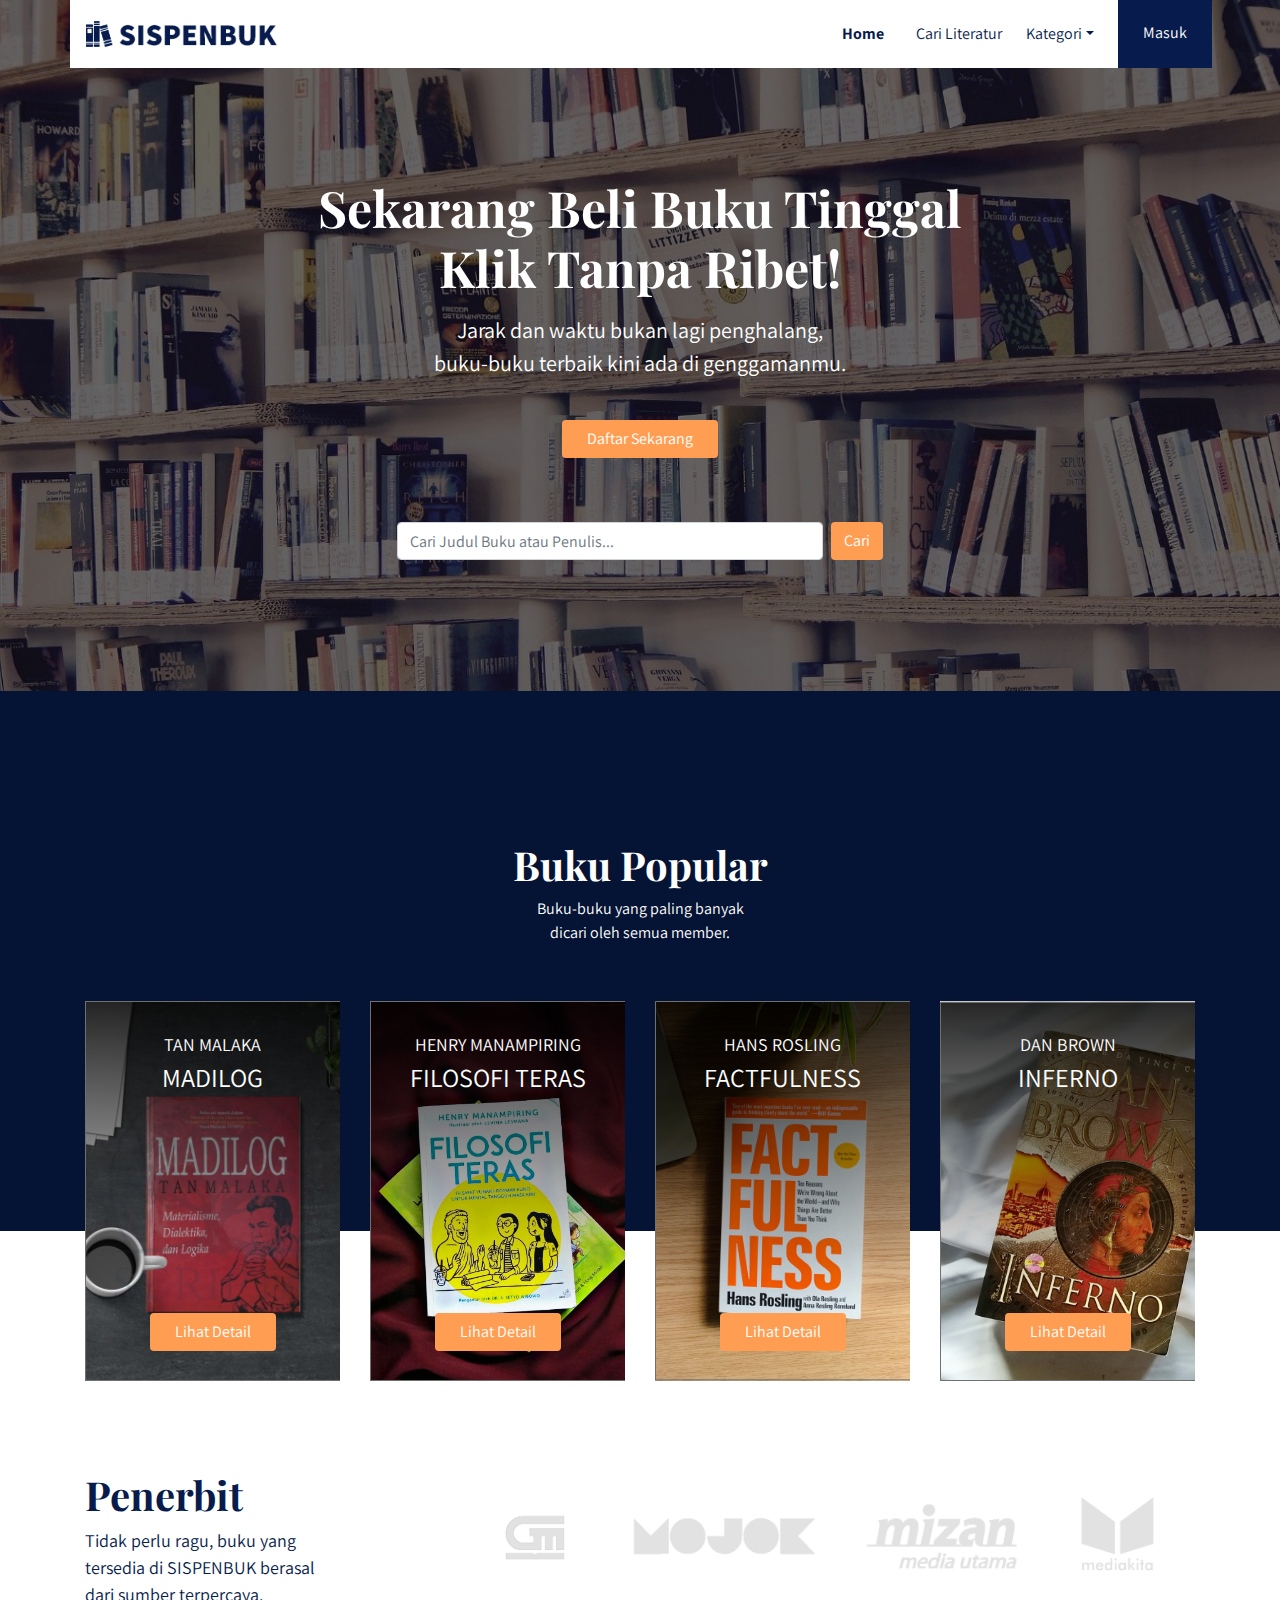
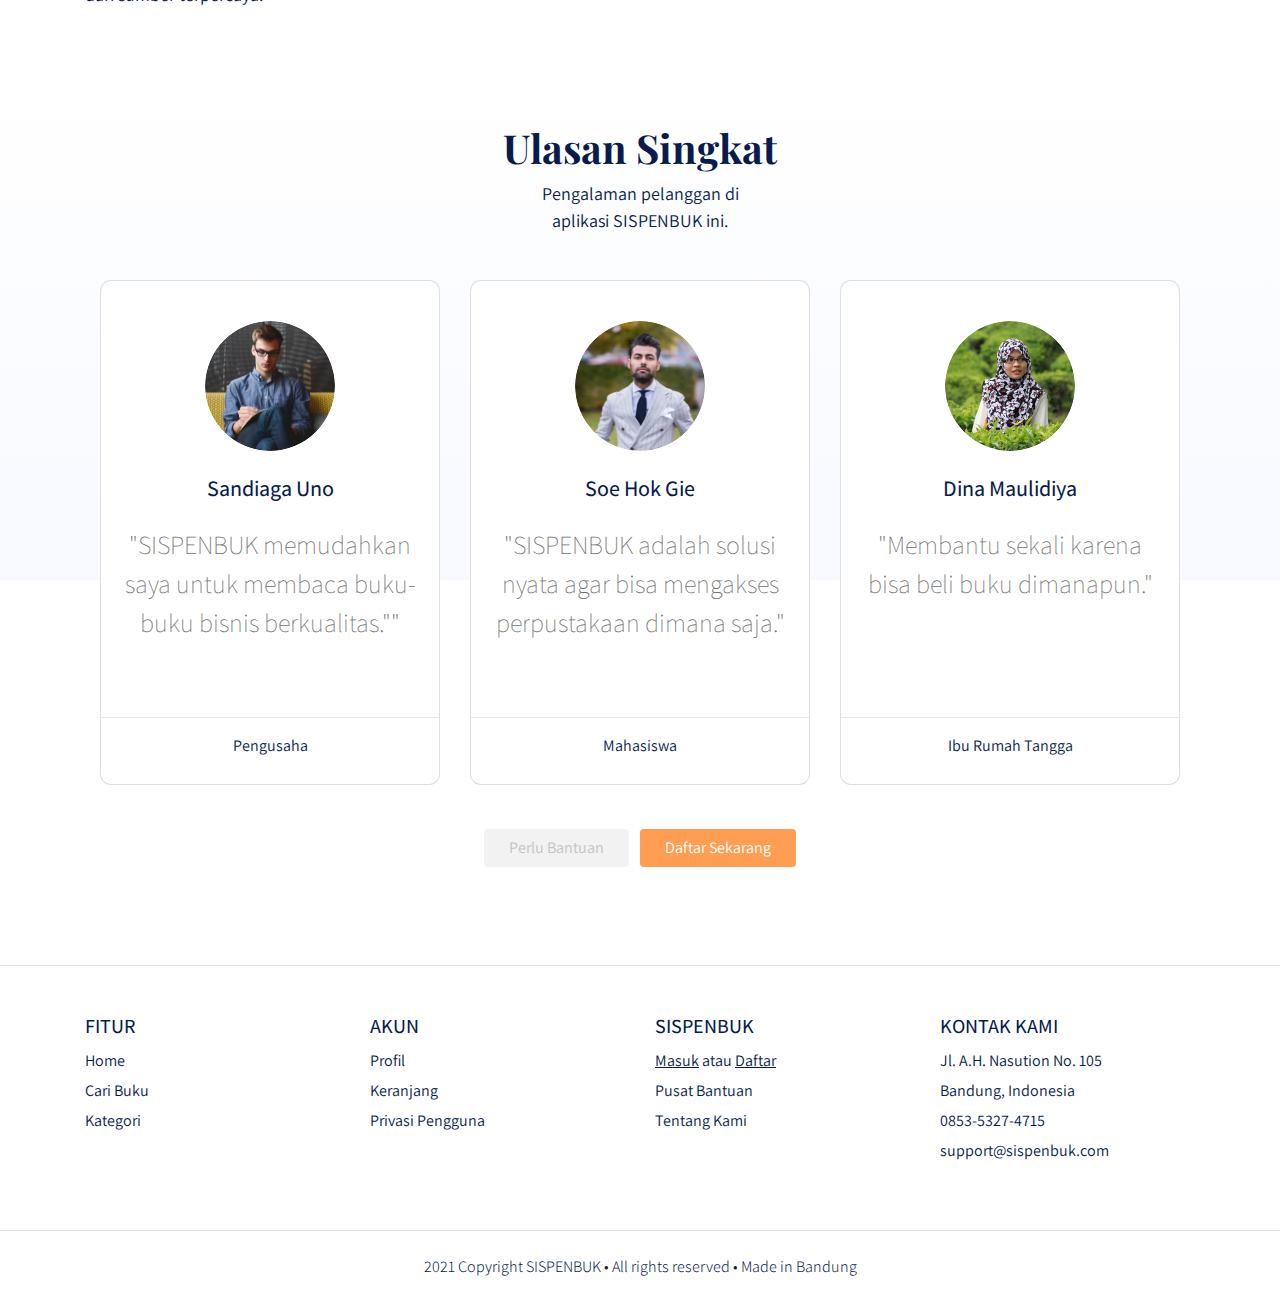
<file: index.html>
<!DOCTYPE html>
<html lang="en">
<head>
    <meta charset="UTF-8">
    <meta http-equiv="X-UA-Compatible" content="IE=edge">
    <meta name="viewport" content="width=device-width, initial-scale=1.0">
    <title>SISPENBUK</title>
    <link rel="stylesheet" href="https://stackpath.bootstrapcdn.com/bootstrap/4.3.1/css/bootstrap.min.css" integrity="sha384-ggOyR0iXCbMQv3Xipma34MD+dH/1fQ784/j6cY/iJTQUOhcWr7x9JvoRxT2MZw1T" crossorigin="anonymous">
    <link rel="preconnect" href="https://fonts.gstatic.com">
    <link href="https://fonts.googleapis.com/css2?family=Assistant:wght@200;300;400;500;600;700;800&family=Playfair+Display:ital,wght@0,400;0,500;0,600;0,700;0,800;0,900;1,400;1,500;1,600;1,700;1,800;1,900&display=swap" rel="stylesheet">
    <link rel="stylesheet" href="frontend/styles/main.css">
</head>

<body>
    <!-- Navbar -->
    <div class="container">
        <nav class="row navbar navbar-expand-lg navbar-light bg-white">
            <a href="#" class="navbar-brand">
                <img src="frontend/images/logo.png" alt="Logo SISPENBUK">
            </a>
            <button class="navbar-toggler navbar-toggler-right"
            type="button"
            data-toggle="collapse"
            data-target="#navb">
                <span class="navbar-toggler-icon"></span>
            </button>
 
            <div class="collapse navbar-collapse" id="navb">
                <ul class="navbar-nav ml-auto mr-3">
                    <li class="nav-item mx-md-2">
                        <a href="#" class="nav-link active">Home</a>
                    </li>
                    <li class="nav-item mx-md-2">
                        <a href="#" class="nav-link">Cari Literatur</a>
                    </li>
                    <li class="nav-item dropdown">
                        <a href="#" class="nav-link dropdown-toggle" id="navbardrop" data-toggle="dropdown">Kategori</a>
                        <div class="dropdown-menu">
                            <a href="#" class="dropdown-item">Link</a>
                            <a href="#" class="dropdown-item">Link</a>
                            <a href="#" class="dropdown-item">Link</a>
                        </div>
                    </li>
                </ul>

                <!-- Mobile Button-->
                <form action="" class="form-inline d-sm-block d-md-none">
                    <button class="btn btn-login my-2 my-sm-0">
                        Masuk
                    </button>
                </form>

                <!-- Desktop Button-->
                <form action="" class="form-inline my-2 my-lg-0 d-none d-md-block">
                    <button class="btn btn-login btn-navbar-right my-2 my-sm-0 px-4">
                        Masuk
                    </button>
                </form>
            </div>
        </nav>
    </div>

    <!-- Header -->
    <header class="text-center">
        <h1>
            Sekarang Beli Buku Tinggal
            <br>
            Klik Tanpa Ribet!
        </h1>
        <p class="mt-3">
            Jarak dan waktu bukan lagi penghalang,
            <br>
            buku-buku terbaik kini ada di genggamanmu. 
        </p>
        <a href="#" class="btn btn-get-started px-4 mt-4">
            Daftar Sekarang
        </a>
        <br><br><br>
        <form class="form-inline my-2 my-lg-3 justify-content-center">
            <input class="form-control col-4 mr-lg-2" type="text" placeholder="Cari Judul Buku atau Penulis..." aria-label="Search">
            <button class="btn btn-search my-2 my-lg-0" type="submit">Cari</button>
        </form>
    </header>

    <main>

        <section class="section-popular" id="popular">
            <div class="container">
                <div class="row">
                    <div class="col text-center section-popular-heading">
                        <h2>Buku Popular</h2>
                        <p>
                            Buku-buku yang paling banyak
                            <br>
                            dicari oleh semua member.
                        </p>
                    </div>
                </div>
            </div>
        </section>
        
        <section class="section-popular-content" id="popularContent">
            <div class="container">
                <div class="section-popular-travel row justify-content-center">
                    <div class="col-sm-6 col-md-4 col-lg-3">
                            <div class="card-travel text-center d-flex flex-column"
                            style="background-image: url('frontend/images/popular1.png');">
                                <div class="travel-country">TAN MALAKA</div>
                                <div class="travel-location">MADILOG</div>
                            <div class="travel-button mt-auto">
                                <a href="details.html" class="btn btn-travel-details px-4">
                                    Lihat Detail
                                </a>
                            </div>
                        </div>
                    </div>

                    <div class="col-sm-6 col-md-4 col-lg-3">
                        <div class="card-travel text-center d-flex flex-column"
                        style="background-image: url('frontend/images/popular2.png');">
                            <div class="travel-country">HENRY MANAMPIRING</div>
                            <div class="travel-location">FILOSOFI TERAS</div>
                        <div class="travel-button mt-auto">
                            <a href="details.html" class="btn btn-travel-details px-4">
                                Lihat Detail
                            </a>
                        </div>
                    </div>
                </div>

                <div class="col-sm-6 col-md-4 col-lg-3">
                    <div class="card-travel text-center d-flex flex-column"
                    style="background-image: url('frontend/images/popular3.png');">
                        <div class="travel-country">HANS ROSLING</div>
                        <div class="travel-location">FACTFULNESS</div>
                    <div class="travel-button mt-auto">
                        <a href="details.html" class="btn btn-travel-details px-4">
                            Lihat Detail
                        </a>
                    </div>
                </div>
            </div>

            <div class="col-sm-6 col-md-4 col-lg-3">
                <div class="card-travel text-center d-flex flex-column"
                style="background-image: url('frontend/images/popular4.png');">
                    <div class="travel-country">DAN BROWN</div>
                    <div class="travel-location">INFERNO</div>
                <div class="travel-button mt-auto">
                    <a href="details.html" class="btn btn-travel-details px-4">
                        Lihat Detail
                    </a>
                </div>
            </div>
        </div>
                </div>
            </div>
        </section>

        <section class="section-networks">
            <div class="container">
                <div class="row">
                    <div class="col-md-4">
                        <h2>Penerbit</h2>
                        <p>
                            Tidak perlu ragu, buku yang
                            <br>
                            tersedia di SISPENBUK berasal
                            <br>
                            dari sumber terpercaya.
                        </p>
                    </div>
                    <div class="col-md-8 text-center">
                        <img src="frontend/images/logo_partner.png" 
                        alt="Logo Partner" 
                        class="img-partner">
                    </div>
                </div>
            </div>
        </section>

        <section class="section-testimonial-heading" id="testimonialHeading">
            <div class="container">
                <div class="row">
                    <div class="col text-center">
                        <h2>
                            Ulasan Singkat
                        </h2>
                        <p>
                            Pengalaman pelanggan di
                            <br>
                            aplikasi SISPENBUK ini.
                        </p>
                    </div>
                </div>
            </div>
        </section>

        <section class="section section-testimonial-content" id="testimonialContent">
            <div class="container">
                <div class="container">
                    <div class="section popular-travel row justify-content-center">
                        <div class="col-sm-6 col-md-6 col-lg-4">
                            <div class="card card-testimonial text-center">
                                <div class="testimonial-content">
                                    <img src="frontend/images/testimonial1.png" alt="User" class="mb-4 rounded-circle">
                                    <h3 class="mb-4">Sandiaga Uno</h3>
                                    <p class="testimonial">
                                        "SISPENBUK memudahkan saya untuk membaca buku-buku bisnis berkualitas.""
                                    </p>
                                    </div>
                                    <hr>
                                    <p class="trip-to-mt-2">
                                        Pengusaha
                                    </p>
                                </div>
                            </div>
                            <div class="col-sm-6 col-md-6 col-lg-4">
                                <div class="card card-testimonial text-center">
                                    <div class="testimonial-content">
                                        <img src="frontend/images/testimonial2.png" alt="User" class="mb-4 rounded-circle">
                                        <h3 class="mb-4">Soe Hok Gie</h3>
                                        <p class="testimonial">
                                            "SISPENBUK adalah solusi 
                                            nyata agar bisa mengakses
                                            perpustakaan dimana saja." 
                                        </p>
                                        </div>
                                        <hr>
                                        <p class="trip-to-mt-2">
                                            Mahasiswa
                                        </p>
                                    </div>
                                </div>
                                <div class="col-sm-6 col-md-6 col-lg-4">
                                    <div class="card card-testimonial text-center">
                                        <div class="testimonial-content">
                                            <img src="frontend/images/testimonial3.png" alt="User" class="mb-4 rounded-circle">
                                            <h3 class="mb-4">Dina Maulidiya</h3>
                                            <p class="testimonial">
                                                "Membantu sekali karena bisa beli buku dimanapun."
                                            </p>
                                            </div>
                                            <hr>
                                            <p class="trip-to-mt-2">
                                                Ibu Rumah Tangga
                                            </p>
                                        </div>
                                    </div>
                        </div>
                        <div class="row">
                            <div class="col-12 text-center">
                                <a href="#" class="btn btn-need-help px-4 mt-4 mx-1">
                                    Perlu Bantuan
                                </a>
                                <a href="#" class="btn btn-get-started px-4 mt-4 mx-1">
                                    Daftar Sekarang
                                </a>
                            </div>
                        </div>
                    </div>
                </div>
            </section>
        </div>
    </main>

    <footer class="section-footer mt-5 mb-4 border-top">
        <div class="container pt-5 pb-5">
            <div class="row justify-content-center">
                <div class="col-12">
                    <div class="row">
                        <div class="col-12 col-lg-3">
                            <h5>FITUR</h5>
                            <ul class="list-unstyled">
                                <li><a href="#">Home</a></li>
                                <li><a href="#">Cari Buku</a></li>
                                <li><a href="#">Kategori</a></li>
                            </ul>
                        </div>
                        <div class="col-12 col-lg-3">
                            <h5>AKUN</h5>
                            <ul class="list-unstyled">
                                <li><a href="#">Profil</a></li>
                                <li><a href="#">Keranjang</a></li>
                                <li><a href="#">Privasi Pengguna</a></li>
                            </ul>
                        </div>
                        <div class="col-12 col-lg-3">
                            <h5>SISPENBUK</h5>
                            <ul class="list-unstyled">
                                <li><a href="#"><u>Masuk</u> atau </a><u>Daftar</u></li>
                                <li><a href="#">Pusat Bantuan</a></li>
                                <li><a href="#">Tentang Kami</a></li>
                            </ul>
                        </div>
                        <div class="col-12 col-lg-3">
                            <h5>KONTAK KAMI</h5>
                            <ul class="list-unstyled">
                                <li><a href="#">Jl. A.H. Nasution No. 105</a></li>
                                <li><a href="#">Bandung, Indonesia</a></li>
                                <li><a href="#">0853-5327-4715</a></li>
                                <li><a href="#">support@sispenbuk.com</a></li>
                            </ul>
                        </div>
                    </div>
                </div>
            </div>
        </div>
        <div class="container-fluid">
            <div class="row border-top justify-content-center align-items-center pt-4">
                <div class="col-auto text-gray-500 font-weight-light">
                    2021 Copyright SISPENBUK • All rights reserved • Made in Bandung
                </div>
            </div>
        </div>
    </footer>

    <script src="frontend/libraries/jquery/jquery-3.6.0.min.js"></script>
    <script src="https://cdnjs.cloudflare.com/ajax/libs/popper.js/1.14.7/umd/popper.min.js" integrity="sha384-UO2eT0CpHqdSJQ6hJty5KVphtPhzWj9WO1clHTMGa3JDZwrnQq4sF86dIHNDz0W1" crossorigin="anonymous"></script>
    <script src="https://stackpath.bootstrapcdn.com/bootstrap/4.3.1/js/bootstrap.min.js" integrity="sha384-JjSmVgyd0p3pXB1rRibZUAYoIIy6OrQ6VrjIEaFf/nJGzIxFDsf4x0xIM+B07jRM" crossorigin="anonymous"></script>    
    <script src="frontend/libraries/retina/retina.min.js"></script>
</body>
</html>
</file>
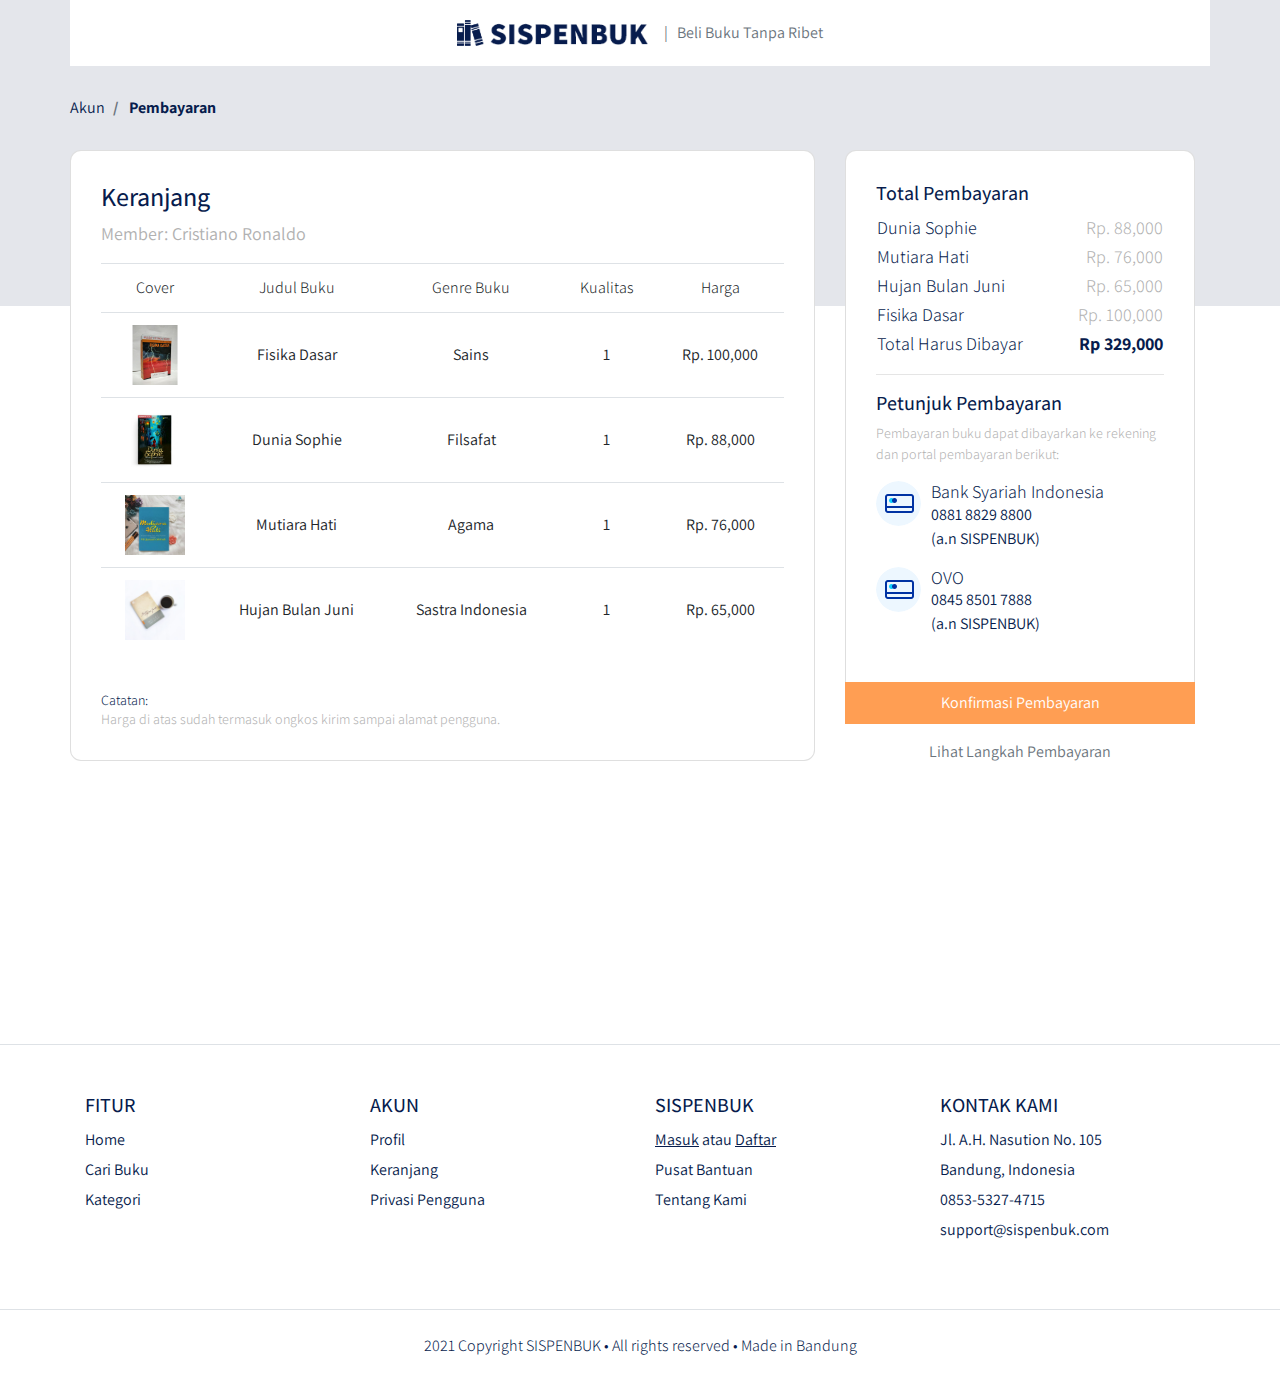
<file: checkout.html>
<!DOCTYPE html>
<html lang="en">
<head>
    <meta charset="UTF-8">
    <meta http-equiv="X-UA-Compatible" content="IE=edge">
    <meta name="viewport" content="width=device-width, initial-scale=1.0">
    <title>PERPOL</title>
    <link rel="stylesheet" href="https://stackpath.bootstrapcdn.com/bootstrap/4.3.1/css/bootstrap.min.css" integrity="sha384-ggOyR0iXCbMQv3Xipma34MD+dH/1fQ784/j6cY/iJTQUOhcWr7x9JvoRxT2MZw1T" crossorigin="anonymous">
    <link rel="stylesheet" href="frontend/libraries/xzoom/xzoom.css">
    <link rel="stylesheet" href="frontend/libraries/combined/css/gijgo.min.css">
    <link rel="preconnect" href="https://fonts.gstatic.com">
    <link href="https://fonts.googleapis.com/css2?family=Assistant:wght@200;300;400;500;600;700;800&family=Playfair+Display:ital,wght@0,400;0,500;0,600;0,700;0,800;0,900;1,400;1,500;1,600;1,700;1,800;1,900&display=swap" rel="stylesheet">
    <link rel="stylesheet" href="frontend/styles/main.css">
</head>

<body>
    <!-- Navbar -->
    <div class="container">
        <nav class="row navbar navbar-expand-lg navbar-light bg-white">
            <div class="navbar-nav ml-auto mr-auto mr-sm-auto mr-lg-0 mr-md-auto">
                <a href="index.html" class="navbar-brand">
                    <img src="frontend/images/logo.png" alt="">
                </a>
            </div>
            <ul class="navbar-nav mr-auto d-none d-lg-block">
                <li>
                    <span class="text-muted">
                        | &nbsp; Beli Buku Tanpa Ribet
                    </span>
                </li>
            </ul>
        </nav>
    </div>

   <main>
       <section class="section-details-header"></section>
       <section class="section-details-content">
           <div class="container">
               <div class="row">
                   <div class="col p-0">
                       <nav>
                           <ol class="breadcrumb">
                               <li class="breadcrumb-item">
                                   Akun
                               </li>
                                <li class="breadcrumb-item active">
                                    Pembayaran
                                </li>
                           </ol>
                       </nav>
                   </div>
               </div>
               <div class="row">
                   <div class="col-lg-8 pl-lg-0">
                       <div class="card card-details">
                           <h1>Keranjang</h1>
                           <p>Member: Cristiano Ronaldo</p>
                          <div class="attendee">
                              <table class="table table-responsive-sm text-center">
                                  <tbody>
                                      <tr>
                                        <td class="align-middle sub">
                                            Cover
                                        </td>
                                        <td class="align-middle sub">
                                            Judul Buku
                                        </td>
                                        <td class="align-middle sub">
                                            Genre Buku
                                        </td>
                                        <td class="align-middle sub">
                                            Kualitas
                                        </td>
                                        <td class="align-middle sub">
                                            Harga
                                        </td>
                                      </tr>
                                      <tr>
                                        <td>
                                            <img src="frontend/images/avatar-1.jpg" height="60">
                                        </td>
                                        <td class="align-middle">
                                            Fisika Dasar
                                        </td>
                                        <td class="align-middle">
                                            Sains
                                        </td>
                                        <td class="align-middle">
                                            1
                                        </td>
                                        <td class="align-middle">
                                            Rp. 100,000
                                        </td>
                                      </tr>
                                      <tr>
                                        <td>
                                            <img src="frontend/images/avatar-2.jpg" height="60">
                                        </td>
                                        <td class="align-middle">
                                            Dunia Sophie
                                        </td>
                                        <td class="align-middle">
                                            Filsafat
                                        </td>
                                        <td class="align-middle">
                                            1
                                        </td>
                                        <td class="align-middle">
                                            Rp. 88,000
                                        </td>
                                      </tr><tr>
                                        <td>
                                            <img src="frontend/images/avatar-3.jpg" height="60">
                                        </td>
                                        <td class="align-middle">
                                            Mutiara Hati
                                        </td>
                                        <td class="align-middle">
                                            Agama
                                        </td>
                                        <td class="align-middle">
                                            1
                                        </td>
                                        <td class="align-middle">
                                            Rp. 76,000
                                        </td>
                                      </tr><tr>
                                        <td>
                                            <img src="frontend/images/avatar-4.jpg" height="60">
                                        </td>
                                        <td class="align-middle">
                                            Hujan Bulan Juni
                                        </td>
                                        <td class="align-middle">
                                            Sastra Indonesia
                                        </td>
                                        <td class="align-middle">
                                            1
                                        </td>
                                        <td class="align-middle">
                                            Rp. 65,000
                                        </td>
                                      </tr>
                                  </tbody>
                              </table>
                          </div>
                          <div class="member mt-3">
                              <h3 class="mt-2 mb-0">Catatan:</h3>
                              <p class="disclaimer mb-0">
                                Harga di atas sudah termasuk ongkos kirim sampai alamat pengguna.
                              </p>
                          </div>
                       </div>
                   </div>
                   <div class="col lg-4">
                       <div class="card card-details card-right">
                           <h2>Total Pembayaran</h2>
                           <table class="trip-informations">
                               <tr>
                                   <th width="50%">Dunia Sophie</th>
                                   <td width="50%" class="text-right">
                                    Rp. 88,000
                                   </td>
                               </tr>
                               <tr>
                                <th width="50%">Mutiara Hati</th>
                                <td width="50%" class="text-right">
                                    Rp. 76,000
                                </td>
                            </tr>
                            <tr>
                                <th width="50%">Hujan Bulan Juni</th>
                                <td width="50%" class="text-right">
                                    Rp. 65,000
                                </td>
                            </tr>
                            <tr>
                                <th width="50%">Fisika Dasar</th>
                                <td width="50%" class="text-right">
                                   Rp. 100,000
                                </td>
                            </tr>
                            <tr>
                                <th width="60%">Total Harus Dibayar</th>
                                <td width="40%" class="text-right">
                                   <span class="text-blue">Rp 329,000</span>
                                </td>
                            </tr>
                           </table>
                           <hr>
                           <h2>Petunjuk Pembayaran</h2>
                           <p class="payment-instructions">
                            Pembayaran buku dapat dibayarkan ke rekening dan portal pembayaran berikut:
                           </p>
                           <div class="bank">
                               <div class="bank-item pb-3">
                                   <img src="frontend/images/ic_bank.png" alt="" class="bank-image">
                                   <div class="description">
                                       <h3>Bank Syariah Indonesia</h3>
                                       <p>
                                           0881 8829 8800
                                           <br>
                                           (a.n SISPENBUK)
                                       </p>
                                   </div>
                                   <div class="clearfix"></div>
                               </div>
                               <div class="bank-item pb-3">
                                <img src="frontend/images/ic_bank.png" alt="" class="bank-image">
                                <div class="description">
                                    <h3>OVO</h3>
                                    <p>
                                        0845 8501 7888
                                        <br>
                                        (a.n SISPENBUK)
                                    </p>
                                </div>
                                <div class="clearfix"></div>
                            </div>
                           </div>
                       </div>
                       <div class="join-container">
                           <a href="success.html" class="btn btn-block btn-join-now mt-3 py-2">
                               Konfirmasi Pembayaran
                           </a>
                       </div>
                       <div class="text-center mt-3">
                           <a href="details.html" class="text-muted">
                               Lihat Langkah Pembayaran
                           </a>
                       </div>
                   </div>
               </div>
           </div>
       </section>
   </main>

   <footer class="section-footer mt-5 mb-4 border-top">
    <div class="container pt-5 pb-5">
        <div class="row justify-content-center">
            <div class="col-12">
                <div class="row">
                    <div class="col-12 col-lg-3">
                        <h5>FITUR</h5>
                        <ul class="list-unstyled">
                            <li><a href="#">Home</a></li>
                            <li><a href="#">Cari Buku</a></li>
                            <li><a href="#">Kategori</a></li>
                        </ul>
                    </div>
                    <div class="col-12 col-lg-3">
                        <h5>AKUN</h5>
                        <ul class="list-unstyled">
                            <li><a href="#">Profil</a></li>
                            <li><a href="#">Keranjang</a></li>
                            <li><a href="#">Privasi Pengguna</a></li>
                        </ul>
                    </div>
                    <div class="col-12 col-lg-3">
                        <h5>SISPENBUK</h5>
                        <ul class="list-unstyled">
                            <li><a href="#"><u>Masuk</u> atau </a><u>Daftar</u></li>
                            <li><a href="#">Pusat Bantuan</a></li>
                            <li><a href="#">Tentang Kami</a></li>
                        </ul>
                    </div>
                    <div class="col-12 col-lg-3">
                        <h5>KONTAK KAMI</h5>
                        <ul class="list-unstyled">
                            <li><a href="#">Jl. A.H. Nasution No. 105</a></li>
                            <li><a href="#">Bandung, Indonesia</a></li>
                            <li><a href="#">0853-5327-4715</a></li>
                            <li><a href="#">support@sispenbuk.com</a></li>
                        </ul>
                    </div>
                </div>
            </div>
        </div>
    </div>
    <div class="container-fluid">
        <div class="row border-top justify-content-center align-items-center pt-4">
            <div class="col-auto text-gray-500 font-weight-light">
                2021 Copyright SISPENBUK • All rights reserved • Made in Bandung
            </div>
        </div>
    </div>
</footer>

    <script src="frontend/libraries/jquery/jquery-3.6.0.min.js"></script>
    <script src="https://code.jquery.com/jquery-3.3.1.slim.min.js" integrity="sha384-q8i/X+965DzO0rT7abK41JStQIAqVgRVzpbzo5smXKp4YfRvH+8abtTE1Pi6jizo" crossorigin="anonymous"></script>
    <script src="https://cdnjs.cloudflare.com/ajax/libs/popper.js/1.14.7/umd/popper.min.js" integrity="sha384-UO2eT0CpHqdSJQ6hJty5KVphtPhzWj9WO1clHTMGa3JDZwrnQq4sF86dIHNDz0W1" crossorigin="anonymous"></script>
    <script src="https://stackpath.bootstrapcdn.com/bootstrap/4.3.1/js/bootstrap.min.js" integrity="sha384-JjSmVgyd0p3pXB1rRibZUAYoIIy6OrQ6VrjIEaFf/nJGzIxFDsf4x0xIM+B07jRM" crossorigin="anonymous"></script>
    <script src="frontend/libraries/retina/retina.min.js"></script>
    <script src="frontend/libraries/xzoom/xzoom.min.js"></script>
    <script src="frontend/libraries/combined/js/gijgo.min.js"></script>
    <script>
        $(document).ready(function() {
            $('.xzoom, .xzoom-gallery').xzoom({
                zoomWidth: 500,
                title: false,
                tint: '#333',
                Xoffset: 15
            });

            $('.datepicker').datepicker({
                uiLibrary: 'bootstrap4',
                icons: {
                    rightIcon: '<img src="frontend/images/ic_doe.png" />'
                }
            })
        });
    </script>
</body>
</html>
</file>
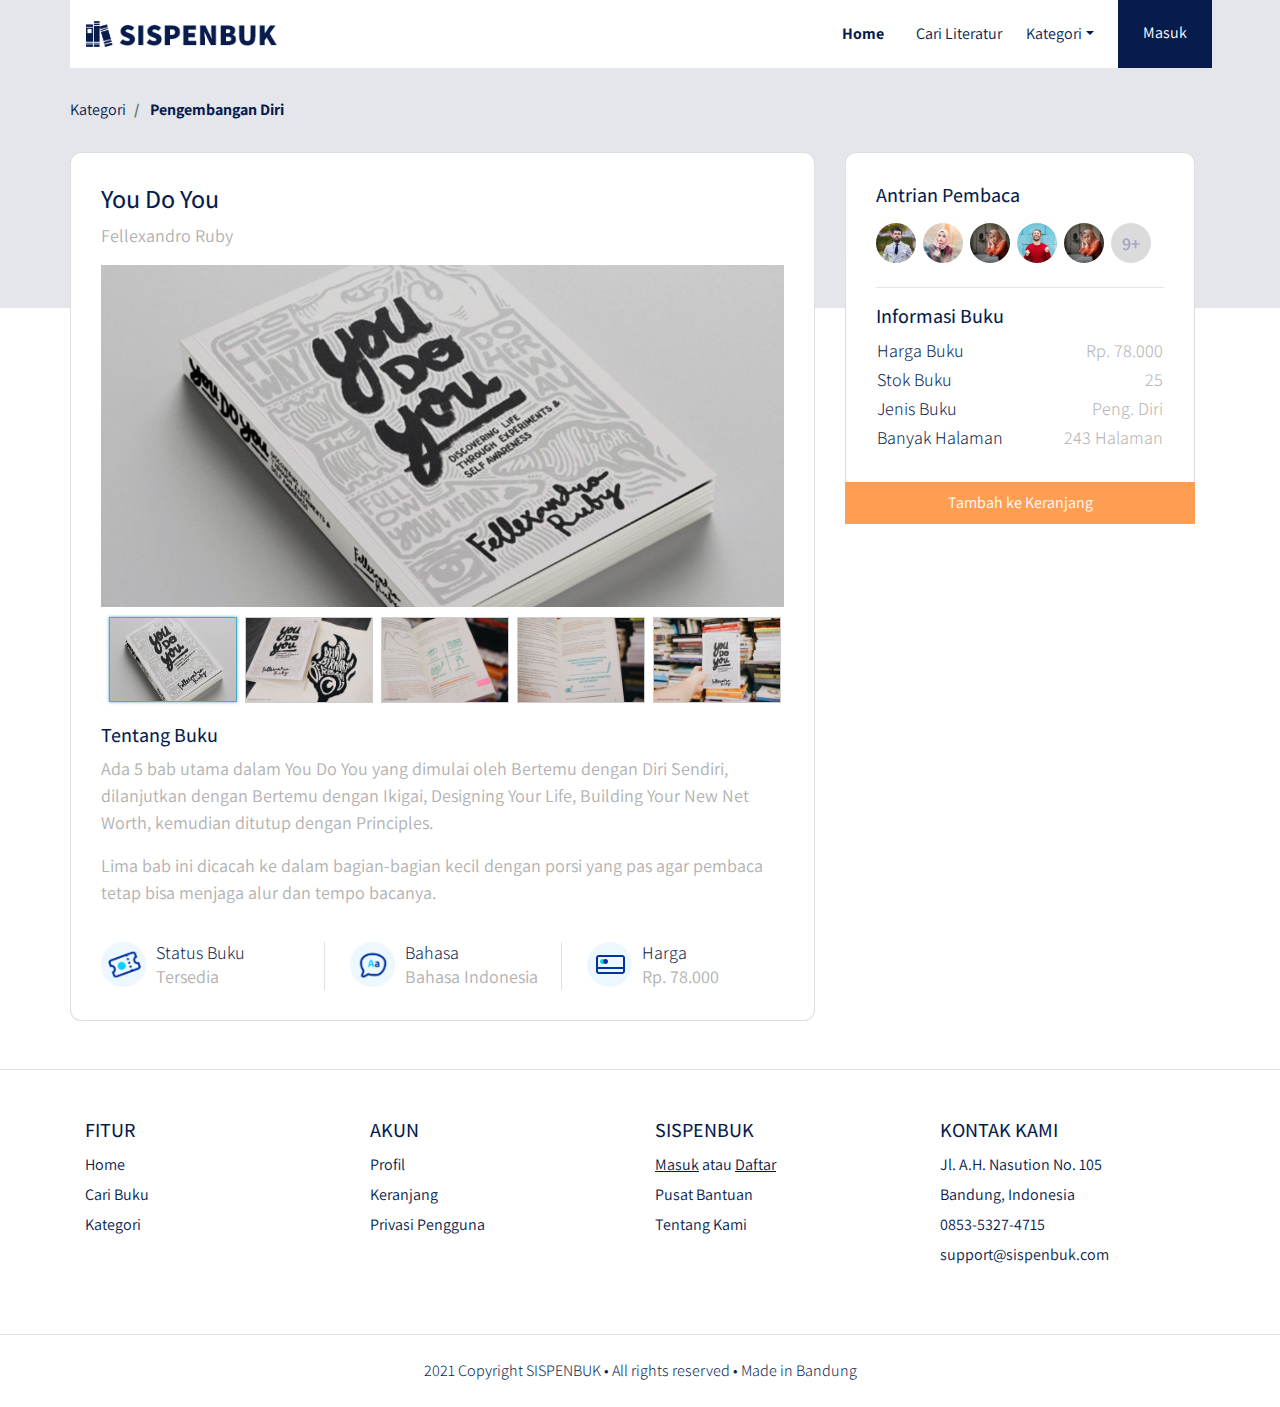
<file: details.html>
<!DOCTYPE html>
<html lang="en">
<head>
    <meta charset="UTF-8">
    <meta http-equiv="X-UA-Compatible" content="IE=edge">
    <meta name="viewport" content="width=device-width, initial-scale=1.0">
    <title>SISPENBUK</title>
    <link rel="stylesheet" href="https://stackpath.bootstrapcdn.com/bootstrap/4.3.1/css/bootstrap.min.css" integrity="sha384-ggOyR0iXCbMQv3Xipma34MD+dH/1fQ784/j6cY/iJTQUOhcWr7x9JvoRxT2MZw1T" crossorigin="anonymous">
    <link rel="stylesheet" href="frontend/libraries/xzoom/xzoom.css">
    <link rel="preconnect" href="https://fonts.gstatic.com">
    <link href="https://fonts.googleapis.com/css2?family=Assistant:wght@200;300;400;500;600;700;800&family=Playfair+Display:ital,wght@0,400;0,500;0,600;0,700;0,800;0,900;1,400;1,500;1,600;1,700;1,800;1,900&display=swap" rel="stylesheet">
    <link rel="stylesheet" href="frontend/styles/main.css">
</head>

<body>
    <!-- Navbar -->
    <div class="container">
        <nav class="row navbar navbar-expand-lg navbar-light bg-white">
            <a href="#" class="navbar-brand">
                <img src="frontend/images/logo.png" alt="Logo SISPENBUK">
            </a>
            <button class="navbar-toggler navbar-toggler-right"
            type="button"
            data-toggle="collapse"
            data-target="#navb">
                <span class="navbar-toggler-icon"></span>
            </button>
 
            <div class="collapse navbar-collapse" id="navb">
                <ul class="navbar-nav ml-auto mr-3">
                    <li class="nav-item mx-md-2">
                        <a href="#" class="nav-link active">Home</a>
                    </li>
                    <li class="nav-item mx-md-2">
                        <a href="#" class="nav-link">Cari Literatur</a>
                    </li>
                    <li class="nav-item dropdown">
                        <a href="#" class="nav-link dropdown-toggle" id="navbardrop" data-toggle="dropdown">Kategori</a>
                        <div class="dropdown-menu">
                            <a href="#" class="dropdown-item">Link</a>
                            <a href="#" class="dropdown-item">Link</a>
                            <a href="#" class="dropdown-item">Link</a>
                        </div>
                    </li>
                </ul>

                <!-- Mobile Button-->
                <form action="" class="form-inline d-sm-block d-md-none">
                    <button class="btn btn-login my-2 my-sm-0">
                        Masuk
                    </button>
                </form>

                <!-- Desktop Button-->
                <form action="" class="form-inline my-2 my-lg-0 d-none d-md-block">
                    <button class="btn btn-login btn-navbar-right my-2 my-sm-0 px-4">
                        Masuk
                    </button>
                </form>
            </div>
        </nav>
    </div>

   <main>
       <section class="section-details-header"></section>
       <section class="section-details-content">
           <div class="container">
               <div class="row">
                   <div class="col p-0">
                       <nav>
                           <ol class="breadcrumb">
                               <li class="breadcrumb-item">
                                   Kategori
                               </li>
                               <li class="breadcrumb-item active">
                                    Pengembangan Diri
                                </li>
                           </ol>
                       </nav>
                   </div>
               </div>
               <div class="row">
                   <div class="col-lg-8 pl-lg-0">
                       <div class="card card-details">
                           <h1>You Do You</h1>
                           <p>Fellexandro Ruby</p>
                           <div class="gallery">
                            <div class="xzoom-container">
                                <img src="frontend/images/details.jpg" class="xzoom" id="xzoom-default" xoriginal="frontend/images/details.jpg">
                            </div>
                            <div class="xzoom-thumbs">
                                <a href="frontend/images/details.jpg">
                                    <img src="frontend/images/details.jpg" class="xzoom-gallery" width="128" height="85.45" xpreview="frontend/images/details.jpg">
                                </a>
                                <a href="frontend/images/details.jpg">
                                    <img src="frontend/images/details2.jpg" class="xzoom-gallery" width="128" xpreview="frontend/images/details2.jpg">
                                </a>
                                <a href="frontend/images/details.jpg">
                                    <img src="frontend/images/details3.jpg" class="xzoom-gallery" width="128" xpreview="frontend/images/details3.jpg">
                                </a>
                                <a href="frontend/images/details.jpg">
                                    <img src="frontend/images/details4.jpg" class="xzoom-gallery" width="128" xpreview="frontend/images/details4.jpg">
                                </a>
                                <a href="frontend/images/details.jpg">
                                    <img src="frontend/images/details5.jpg" class="xzoom-gallery" width="128" xpreview="frontend/images/details5.jpg">
                                </a>
                            </div>
                           </div>
                           <h2>Tentang Buku</h2>
                           <p>Ada 5 bab utama dalam You Do You yang dimulai oleh Bertemu dengan Diri Sendiri, dilanjutkan dengan Bertemu dengan Ikigai, Designing Your Life, Building Your New Net Worth, kemudian ditutup dengan Principles.</p>
                            <p>Lima bab ini dicacah ke dalam bagian-bagian kecil dengan porsi yang pas agar pembaca tetap bisa menjaga alur dan tempo bacanya.</p>
                            <div class="features row">
                                <div class="col-md-4">
                                    <img src="frontend/images/ic_ticket.png" 
                                    alt="Event"
                                    class="features-image">
                                    <div class="description">
                                        <h3>Status Buku</h3>
                                        <p>Tersedia</p>
                                    </div>
                                </div>
                                <div class="col-md-4 border border-top-0 border-bottom-0 border-right-0">
                                    <div class="description">
                                        <img src="frontend/images/ic_bahasa.png" 
                                        alt="Language"
                                        class="features-image">
                                        <div class="description">
                                            <h3>Bahasa</h3>
                                            <p>Bahasa Indonesia</p>
                                        </div>
                                    </div>
                                </div>
                                <div class="col-md-4 border-left">
                                    <div class="description">
                                        <img src="frontend/images/ic_bank.png" 
                                        alt="Foods"
                                        class="features-image">
                                        <div class="description">
                                            <h3>Harga</h3>
                                            <p>Rp. 78.000</p>
                                        </div>
                                    </div>
                                </div>
                            </div>
                       </div>
                   </div>
                   <div class="col lg-4">
                       <div class="card card-details card-right">
                           <h2>Antrian Pembaca</h2>
                           <div class="members my-2">
                            <img src="/frontend/images/member-1.png" class="member-image mr-1">
                            <img src="/frontend/images/member-2.png" class="member-image mr-1">
                            <img src="/frontend/images/member-3.png" class="member-image mr-1">
                            <img src="/frontend/images/member-4.png" class="member-image mr-1">
                            <img src="/frontend/images/member-5.png" class="member-image mr-1">
                            <img src="/frontend/images/member-6.png" class="member-image mr-1">
                        </div>
                           <hr>
                           <h2>Informasi Buku</h2>
                           <table class="trip-informations">
                               <tr>
                                   <th width="50%">Harga Buku</th>
                                   <td width="50%" class="text-right">
                                    Rp. 78.000
                                   </td>
                               </tr>
                               <tr>
                                <th width="50%">Stok Buku</th>
                                <td width="50%" class="text-right">
                                    25
                                </td>
                            </tr>
                            <tr>
                                <th width="50%">Jenis Buku</th>
                                <td width="50%" class="text-right">
                                    Peng. Diri
                                </td>
                            </tr>
                            <tr>
                                <th width="50%">Banyak Halaman</th>
                                <td width="50%" class="text-right">
                                   243 Halaman
                                </td>
                            </tr>
                           </table>
                       </div>
                       <div class="join-container">
                           <a href="checkout.html" class="btn btn-block btn-join-now mt-3 py-2">
                               Tambah ke Keranjang
                           </a>
                       </div>
                   </div>
               </div>
           </div>
       </section>
   </main>

   <footer class="section-footer mt-5 mb-4 border-top">
    <div class="container pt-5 pb-5">
        <div class="row justify-content-center">
            <div class="col-12">
                <div class="row">
                    <div class="col-12 col-lg-3">
                        <h5>FITUR</h5>
                        <ul class="list-unstyled">
                            <li><a href="#">Home</a></li>
                            <li><a href="#">Cari Buku</a></li>
                            <li><a href="#">Kategori</a></li>
                        </ul>
                    </div>
                    <div class="col-12 col-lg-3">
                        <h5>AKUN</h5>
                        <ul class="list-unstyled">
                            <li><a href="#">Profil</a></li>
                            <li><a href="#">Keranjang</a></li>
                            <li><a href="#">Privasi Pengguna</a></li>
                        </ul>
                    </div>
                    <div class="col-12 col-lg-3">
                        <h5>SISPENBUK</h5>
                        <ul class="list-unstyled">
                            <li><a href="#"><u>Masuk</u> atau </a><u>Daftar</u></li>
                            <li><a href="#">Pusat Bantuan</a></li>
                            <li><a href="#">Tentang Kami</a></li>
                        </ul>
                    </div>
                    <div class="col-12 col-lg-3">
                        <h5>KONTAK KAMI</h5>
                        <ul class="list-unstyled">
                            <li><a href="#">Jl. A.H. Nasution No. 105</a></li>
                            <li><a href="#">Bandung, Indonesia</a></li>
                            <li><a href="#">0853-5327-4715</a></li>
                            <li><a href="#">support@sispenbuk.com</a></li>
                        </ul>
                    </div>
                </div>
            </div>
        </div>
    </div>
    <div class="container-fluid">
        <div class="row border-top justify-content-center align-items-center pt-4">
            <div class="col-auto text-gray-500 font-weight-light">
                2021 Copyright SISPENBUK • All rights reserved • Made in Bandung
            </div>
        </div>
    </div>
</footer>

    <script src="frontend/libraries/jquery/jquery-3.6.0.min.js"></script>
    <script src="https://code.jquery.com/jquery-3.3.1.slim.min.js" integrity="sha384-q8i/X+965DzO0rT7abK41JStQIAqVgRVzpbzo5smXKp4YfRvH+8abtTE1Pi6jizo" crossorigin="anonymous"></script>
    <script src="https://cdnjs.cloudflare.com/ajax/libs/popper.js/1.14.7/umd/popper.min.js" integrity="sha384-UO2eT0CpHqdSJQ6hJty5KVphtPhzWj9WO1clHTMGa3JDZwrnQq4sF86dIHNDz0W1" crossorigin="anonymous"></script>
    <script src="https://stackpath.bootstrapcdn.com/bootstrap/4.3.1/js/bootstrap.min.js" integrity="sha384-JjSmVgyd0p3pXB1rRibZUAYoIIy6OrQ6VrjIEaFf/nJGzIxFDsf4x0xIM+B07jRM" crossorigin="anonymous"></script>
    <script src="frontend/libraries/retina/retina.min.js"></script>
    <script src="frontend/libraries/xzoom/xzoom.min.js"></script>
    <script>
        $(document).ready(function() {
            $('.xzoom, .xzoom-gallery').xzoom({
                zoomWidth: 500,
                title: false,
                tint: '#333',
                Xoffset: 15
            });
        });
    </script>
</body>
</html>
</file>
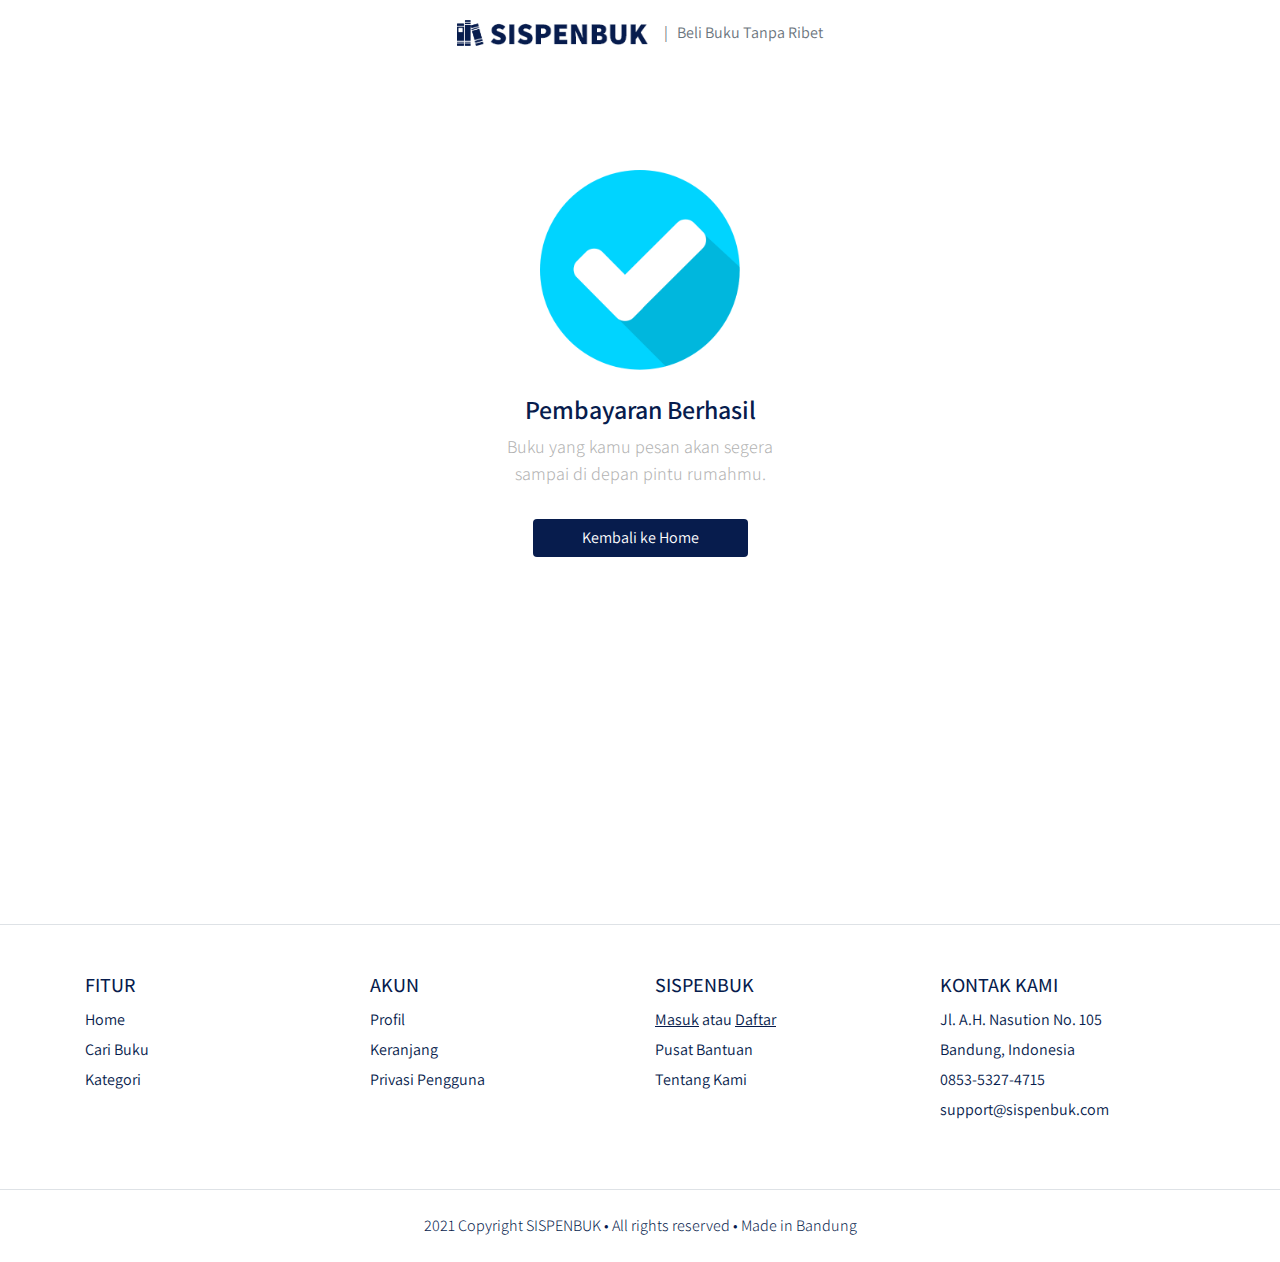
<file: success.html>
<!DOCTYPE html>
<html lang="en">
<head>
    <meta charset="UTF-8">
    <meta http-equiv="X-UA-Compatible" content="IE=edge">
    <meta name="viewport" content="width=device-width, initial-scale=1.0">
    <title>PERPOL</title>
    <link rel="stylesheet" href="https://stackpath.bootstrapcdn.com/bootstrap/4.3.1/css/bootstrap.min.css" integrity="sha384-ggOyR0iXCbMQv3Xipma34MD+dH/1fQ784/j6cY/iJTQUOhcWr7x9JvoRxT2MZw1T" crossorigin="anonymous">
    <link rel="stylesheet" href="frontend/libraries/xzoom/xzoom.css">
    <link rel="stylesheet" href="frontend/libraries/combined/css/gijgo.min.css">
    <link rel="preconnect" href="https://fonts.gstatic.com">
    <link href="https://fonts.googleapis.com/css2?family=Assistant:wght@200;300;400;500;600;700;800&family=Playfair+Display:ital,wght@0,400;0,500;0,600;0,700;0,800;0,900;1,400;1,500;1,600;1,700;1,800;1,900&display=swap" rel="stylesheet">
    <link rel="stylesheet" href="frontend/styles/main.css">
</head>

<body>
    <!-- Navbar -->
    <div class="container">
        <nav class="row navbar navbar-expand-lg navbar-light bg-white">
            <div class="navbar-nav ml-auto mr-auto mr-sm-auto mr-lg-0 mr-md-auto">
                <a href="index.html" class="navbar-brand">
                    <img src="frontend/images/logo.png" alt="">
                </a>
            </div>
            <ul class="navbar-nav mr-auto d-none d-lg-block">
                <li>
                    <span class="text-muted">
                        | &nbsp;  Beli Buku Tanpa Ribet
                    </span>
                </li>
            </ul>
        </nav>
    </div>

    <main>
        <div class="section-success d-flex align-item-center">
            <div class="col text-center">
                <br>
                <img src="frontend/images/success.png" width="200px" alt="">
                <br>
                <br>
                <h1>Pembayaran Berhasil</h1>
                <p>
                    Buku yang kamu pesan akan segera
                    <br>
                    sampai di depan pintu rumahmu.
                </p>
                <a href="index.html" class="btn btn-home-page mt-3 px-5">
                    Kembali ke Home
                </a>
            </div>
        </div>
    </main>

    <footer class="section-footer mt-5 mb-4 border-top">
        <div class="container pt-5 pb-5">
            <div class="row justify-content-center">
                <div class="col-12">
                    <div class="row">
                        <div class="col-12 col-lg-3">
                            <h5>FITUR</h5>
                            <ul class="list-unstyled">
                                <li><a href="#">Home</a></li>
                                <li><a href="#">Cari Buku</a></li>
                                <li><a href="#">Kategori</a></li>
                            </ul>
                        </div>
                        <div class="col-12 col-lg-3">
                            <h5>AKUN</h5>
                            <ul class="list-unstyled">
                                <li><a href="#">Profil</a></li>
                                <li><a href="#">Keranjang</a></li>
                                <li><a href="#">Privasi Pengguna</a></li>
                            </ul>
                        </div>
                        <div class="col-12 col-lg-3">
                            <h5>SISPENBUK</h5>
                            <ul class="list-unstyled">
                                <li><a href="#"><u>Masuk</u> atau </a><u>Daftar</u></li>
                                <li><a href="#">Pusat Bantuan</a></li>
                                <li><a href="#">Tentang Kami</a></li>
                            </ul>
                        </div>
                        <div class="col-12 col-lg-3">
                            <h5>KONTAK KAMI</h5>
                            <ul class="list-unstyled">
                                <li><a href="#">Jl. A.H. Nasution No. 105</a></li>
                                <li><a href="#">Bandung, Indonesia</a></li>
                                <li><a href="#">0853-5327-4715</a></li>
                                <li><a href="#">support@sispenbuk.com</a></li>
                            </ul>
                        </div>
                    </div>
                </div>
            </div>
        </div>
        <div class="container-fluid">
            <div class="row border-top justify-content-center align-items-center pt-4">
                <div class="col-auto text-gray-500 font-weight-light">
                    2021 Copyright SISPENBUK • All rights reserved • Made in Bandung
                </div>
            </div>
        </div>
    </footer>

    <script src="frontend/libraries/jquery/jquery-3.6.0.min.js"></script>
    <script src="https://code.jquery.com/jquery-3.3.1.slim.min.js" integrity="sha384-q8i/X+965DzO0rT7abK41JStQIAqVgRVzpbzo5smXKp4YfRvH+8abtTE1Pi6jizo" crossorigin="anonymous"></script>
    <script src="https://cdnjs.cloudflare.com/ajax/libs/popper.js/1.14.7/umd/popper.min.js" integrity="sha384-UO2eT0CpHqdSJQ6hJty5KVphtPhzWj9WO1clHTMGa3JDZwrnQq4sF86dIHNDz0W1" crossorigin="anonymous"></script>
    <script src="https://stackpath.bootstrapcdn.com/bootstrap/4.3.1/js/bootstrap.min.js" integrity="sha384-JjSmVgyd0p3pXB1rRibZUAYoIIy6OrQ6VrjIEaFf/nJGzIxFDsf4x0xIM+B07jRM" crossorigin="anonymous"></script>
    <script src="frontend/libraries/retina/retina.min.js"></script>
    <script src="frontend/libraries/xzoom/xzoom.min.js"></script>
    <script src="frontend/libraries/combined/js/gijgo.min.js"></script>
    <script>
        $(document).ready(function() {
            $('.xzoom, .xzoom-gallery').xzoom({
                zoomWidth: 500,
                title: false,
                tint: '#333',
                Xoffset: 15
            });

            $('.datepicker').datepicker({
                uiLibrary: 'bootstrap4',
                icons: {
                    rightIcon: '<img src="frontend/images/ic_doe.png" />'
                }
            })
        });
    </script>
</body>
</html>
</file>
<file: frontend/styles/main.css>
body {
  background-color: #fff;
  font-family: "Assistant", sans-serif;
  color: #071c4d;
}

.navbar-brand img {
  max-height: 40px;
}

.navbar-light .navbar-nav .nav-link {
  color: #071c4d;
}

.navbar-light .navbar-nav .nav-link.active {
  font-weight: bold;
  color: #071c4d !important;
}

.btn-navbar-right {
  margin-top: -10px !important;
  margin-bottom: -8px !important;
  margin-right: -18px !important;
  height: 70px;
  border-radius: 0;
}

.btn-search {
  background-color: #ff9e53;
  color: #ffffff;
}

.btn-login {
  background-color: #071c4d;
  color: #ffffff;
}

.btn-login:hover {
  background-color: #1e3771;
  color: #ffffff;
}

header {
  padding: 180px 0 165px;
  margin-top: -70px;
  background-image: url("../images/header.jpg");
  background-size: cover;
}

header h1,
header p {
  color: #ffffff;
}

header h1 {
  font-family: "Playfair Display", serif;
  font-weight: bold;
  font-size: 50px;
}

header p {
  font-size: 22px;
}

header .btn-get-started {
  background-color: #ff9e53;
  color: #ffffff;
}

header .btn-get-started:hover {
  background-color: #ffaa69;
  color: #ffffff;
}

.section-stats {
  margin-top: -50px;
}

.section-stats .stats-detail {
  padding-top: 15px;
  background-color: #ffffff;
  padding-left: 40px;
}

.section-stats h2 {
  font-size: 30px;
  margin-bottom: 0;
}

.section-stats p {
  font-size: 20px;
  font-weight: light;
}

.section-popular {
  min-height: 540px;
  background-color: #051334;
  margin-top: -50px;
  margin-bottom: -230px;
}

.section-popular .section-popular-heading {
  margin-top: 150px;
}

.section-popular .section-popular-heading h2,
.section-popular .section-popular-heading p {
  color: #ffffff;
}

.section-popular .section-popular-heading h2 {
  font-family: "Playfair Display", serif;
  font-weight: bold;
  font-size: 40px;
}

.section-popular-content .section-popular-travel .card-travel {
  min-height: 380px;
  background-color: #ffffff;
  color: #ffffff;
  padding: 30px;
  background-size: cover;
  margin-bottom: 20px;
}

.section-popular-content .travel-country {
  font-size: 18px;
  color: #ffffff;
}

.section-popular-content .travel-location {
  font-size: 26px;
  color: #ffffff;
}

.section-popular-content .travel-button .btn-travel-details {
  background-color: #ff9e53;
  color: #ffffff;
}

.section-popular-content .travel-button .btn-travel-details:hover {
  background-color: #ffae6f;
  color: #fff;
}

.section-networks {
  background-color: #fff;
  margin-top: -170px;
  padding-top: 240px;
  padding-bottom: 50px;
}

.section-networks h2 {
  font-family: "Playfair Display", serif;
  font-weight: bold;
  font-size: 40px;
}

.section-networks p {
  font-size: 18px;
}

.section-networks img {
  max-width: 100%;
}

.sub {
  font-weight: 300;
}

.section-testimonial-heading {
  background: -webkit-gradient(
    linear,
    left top,
    left bottom,
    from(#fff),
    to(#f7f9ff)
  );
  background: linear-gradient(#fff 0%, #f7f9ff 100%);
  padding-top: 50px;
  min-height: 506px;
}

.section-testimonial-heading h2 {
  font-family: "Playfair Display", serif;
  font-weight: bold;
  font-size: 40px;
}

.section-testimonial-heading p {
  font-size: 18px;
}

.section-testimonial-content {
  margin-top: -300px;
  padding-bottom: 50px;
}

.section-testimonial-content .card-testimonial {
  padding: 40px 20px 10px;
  border-radius: 11px;
  margin-bottom: 20px;
}

.section-testimonial-content .testimonial-content {
  min-height: 380px;
}

.section-testimonial-content h3 {
  font-size: 22px;
}

.section-testimonial-content .testimonial {
  font-weight: 200;
  font-size: 26px;
  color: #6e6e6e;
  min-height: 160px;
}

.section-testimonial-content .trip-to {
  font-weight: normal;
  font-size: 22px;
  color: #6e6e6e;
}

.section-testimonial-content hr {
  margin-left: -20px;
  margin-right: -20px;
}

.section-testimonial-content .btn-get-started {
  background-color: #ff9e53;
  color: #fff;
}

.section-testimonial-content .btn-get-started:hover {
  background-color: #ffaa69;
  color: #fff;
}

.section-testimonial-content .btn-need-help {
  background-color: #f2f2f2;
  color: #c3c3c3;
}

.section-testimonial-content .btn-need-help:hover {
  background-color: #fafafa;
  color: #c3c3c3;
}

.section-footer a {
  color: #071c4d;
  text-decoration: none;
}

.section-footer .list-unstyled {
  line-height: 30px;
}

.section-details-header {
  min-height: 310px;
  background: #e4e6eb;
  margin-top: -70px;
}

.section-details-content {
  margin-top: -210px;
  min-height: 100vh;
}

.section-details-content .breadcrumb {
  background-color: transparent;
  padding: 0;
  margin-bottom: 30px;
}

.section-details-content .breadcrumb-item.active {
  font-weight: bold;
  color: #071c4d;
}

.section-details-content .card-details {
  padding: 30px;
  border-radius: 11px;
}

.section-details-content .card-details h1 {
  font-size: 26px;
}

.section-details-content .card-details h2 {
  font-size: 20px;
}

.section-details-content .card-details p {
  font-size: 18px;
  color: #b1b1b1;
}

.section-details-content .card-details .trip-informations th {
  font-weight: 300;
  font-size: 18px;
  color: #071c4d;
}

.section-details-content .card-details .trip-informations td {
  font-weight: 300;
  font-size: 18px;
  color: #b1b1b1;
}

.section-details-content .card-details .trip-informations .text-blue {
  color: #071c4d;
  font-weight: bold;
}

.section-details-content .card-details .trip-informations .text-orange {
  color: #ff9e53;
  font-weight: bold;
}

.section-details-content .card-details .payment-instructions {
  font-weight: 300;
  font-size: 14px;
  color: #b1b1b1;
}

.section-details-content .card-details .bank .bank-item h3 {
  font-size: 18px;
  color: #071c4d;
  margin-bottom: 0;
}

.section-details-content .card-details .bank .bank-item p {
  margin-bottom: 0;
  font-weight: normal;
  font-size: 16px;
  color: #071c4d;
}

.section-details-content .card-details .bank .bank-item .description {
  margin-left: 10px;
  overflow: hidden;
  float: left;
}

.section-details-content .card-details .bank .bank-image {
  width: 45px;
  height: 45px;
  float: left;
}

.section-details-content .card-details h3 {
  font-weight: 300;
  font-size: 14px;
  color: #071c4d;
}

.section-details-content .card-details .disclaimer {
  font-weight: 300;
  font-size: 14px;
  color: #b1b1b1;
}

.section-details-content .card-details .gj-datepicker .datepicker {
  border-right: 0;
}

.section-details-content .card-details .input-group-append .btn {
  padding-right: 30px;
}

.section-details-content .card-details .btn-add-now {
  background-color: #071c4d;
  color: #fff;
}

.section-details-content .card-details .btn-add-now:hover {
  background-color: #1b3b86;
  color: #fff;
}

.section-details-content .card-right {
  border-bottom-left-radius: 0;
  border-bottom-right-radius: 0;
  border-bottom: 0;
}

.section-details-content .features {
  margin-top: 20px;
}

.section-details-content .features h3 {
  font-size: 18px;
  color: #071c4d;
  margin-bottom: 0;
}

.section-details-content .features p {
  margin-bottom: 0;
}

.section-details-content .features .description {
  margin-left: 10px;
  overflow: hidden;
  float: left;
}

.section-details-content .features .features-image {
  width: 45px;
  height: 45px;
  float: left;
}

.section-details-content .features .border {
  border-top: 0;
  border-right: 0;
  border-bottom: 0;
}

.section-details-content .gallery .xzoom-container {
  display: block;
}

.section-details-content .gallery .xzoom-container .xzoom {
  width: 100%;
  -webkit-box-shadow: none;
  box-shadow: none;
  margin-bottom: 10px;
}

.section-details-content .gallery .xzoom-container .xactive {
  border: 4px solid #1abc9c;
  -webkit-box-shadow: none;
  box-shadow: none;
}

.section-details-content .member .member-image {
  width: 40px;
  height: 40px;
}

.section-details-content .join-container {
  margin-top: -16px;
}

.section-details-content .btn-join-now {
  background-color: #ff9e53;
  color: #fff;
  border-radius: 0;
}

.section-details-content .btn-join-now:hover {
  background-color: #ffb57c;
  color: #fff;
}

.section-success {
  height: 90vh;
}

.section-success h1 {
  font-weight: 600;
  font-size: 26px;
  color: #071c4d;
}

.section-success p {
  font-weight: 300;
  font-size: 18px;
  color: #b1b1b1;
}

.section-success img {
  margin-top: 80px;
}

.section-success .btn-home-page {
  border-radius: 4px;
  background-color: #071c4d;
  color: #fff;
}

.section-success .btn-home-page:hover {
  background-color: #2a488e;
  color: #fff;
}
/*# sourceMappingURL=main.css.map */
</file>
<file: frontend/libraries/xzoom/xzoom.css>
/* Compatibility styles for frameworks like bootstrap, foundation e.t.c */
.xzoom-source img, .xzoom-preview img, .xzoom-lens img {
  display: block;
  max-width: none;
  max-height: none;
  -webkit-transition: none;
  -moz-transition: none;
  -o-transition: none;
  transition: none;
}
/* --------------- */

/* xZoom Styles below */
.xzoom-container { 
  display: inline-block;
}

.xzoom-thumbs {
  text-align: center;
  margin-bottom: 10px;
}

.xzoom { 
  -webkit-box-shadow: 0px 0px 5px 0px rgba(0,0,0,0.5);
  -moz-box-shadow: 0px 0px 5px 0px rgba(0,0,0,0.5);
  box-shadow: 0px 0px 5px 0px rgba(0,0,0,0.5);  
}
.xzoom2, .xzoom3, .xzoom4, .xzoom5 {
  -webkit-box-shadow: 0px 0px 5px 0px rgba(0,0,0,0.5);
  -moz-box-shadow: 0px 0px 5px 0px rgba(0,0,0,0.5);
  box-shadow: 0px 0px 5px 0px rgba(0,0,0,0.5);
}

/* Thumbs */
.xzoom-gallery, .xzoom-gallery2, .xzoom-gallery3, .xzoom-gallery4, .xzoom-gallery5 {
  border: 1px solid #cecece;
  margin-left: 5px;
  margin-bottom: 10px;
}

.xzoom-source, .xzoom-hidden {
  display: block;
  position: static;
  float: none;
  clear: both;
}

/* Everything out of border is hidden */
.xzoom-hidden {
  overflow: hidden;
}

/* Preview */
.xzoom-preview {
  border: 1px solid #888;
  background: #2f4f4f;
  box-shadow: -0px -0px 10px rgba(0,0,0,0.50);
}

/* Lens */
.xzoom-lens {
  border: 1px solid #555;
  box-shadow: -0px -0px 10px rgba(0,0,0,0.50);
  cursor: crosshair;
}

/* Loading */
.xzoom-loading {
  background-position: center center;
  background-repeat: no-repeat;
  border-radius: 100%;
  opacity: .7;
  background: url(../images/xloading.gif);
  width: 48px;
  height: 48px;
}

/* Additional class that applied to thumb when it is active */
.xactive {
  -webkit-box-shadow: 0px 0px 3px 0px rgba(74,169,210,1);
  -moz-box-shadow: 0px 0px 3px 0px rgba(74,169,210,1);
  box-shadow: 0px 0px 3px 0px rgba(74,169,210,1); 
  border: 1px solid #4aaad2;
}

/* Caption */
.xzoom-caption {
  position: absolute;
  bottom: -43px;
  left: 0;
  background: #000;
  width: 100%;
  text-align: left;
}

.xzoom-caption span {
  color: #fff;
  font-family: Arial, sans-serif;
  display: block;
  font-size: 0.75em;
  font-weight: bold;
  padding: 10px;
}
</file>
<file: frontend/libraries/combined/css/gijgo.min.css>
.gj-button-md,.gj-text-align-center{text-align:center}.gj-button-md,.gj-modal{overflow:hidden;outline:0}.gj-button-md,.gj-button-md-group{position:relative;vertical-align:middle}.gj-button,.gj-button-md,.gj-cursor-pointer{cursor:pointer}.gj-button{background-color:#f5f5f5;border:1px solid #ddd;color:#000;border-radius:3px;padding:6px 10px}.gj-unselectable{-webkit-touch-callout:none;-webkit-user-select:none;-khtml-user-select:none;-moz-user-select:none;-ms-user-select:none;user-select:none}.gj-row{display:-webkit-box;display:-ms-flexbox;display:flex;-ms-flex-wrap:wrap;flex-wrap:wrap}.gj-margin-left-5{margin-left:5px}.gj-margin-left-10{margin-left:10px}.gj-width-full{width:100%}.gj-font-size-16{font-size:16px}.gj-hidden{display:none}.gj-button-md{background:0 0;border:none;border-radius:2px;color:rgba(0,0,0,.87);height:36px;margin:0;min-width:64px;padding:0 16px;display:inline-block;font-family:Roboto,Helvetica,Arial,sans-serif;font-size:1rem;font-weight:500;text-transform:uppercase;letter-spacing:0;will-change:box-shadow;transition:box-shadow .2s cubic-bezier(.4,0,1,1),background-color .2s cubic-bezier(.4,0,.2,1),color .2s cubic-bezier(.4,0,.2,1);text-decoration:none;line-height:36px;-webkit-user-select:none;-moz-user-select:none;-ms-user-select:none;user-select:none}.gj-button-md:hover{background-color:rgba(158,158,158,.2)}.gj-button-md:disabled{color:rgba(0,0,0,.26);background:0 0}.gj-button-md .gj-icon,.gj-button-md .material-icons{vertical-align:middle}.gj-button-md.gj-button-md-icon{width:24px;height:31px;min-width:24px;padding:0;display:table}ul.gj-list-bootstrap li [data-role=image],ul.gj-list-md li [data-role=checkbox],ul.gj-list-md li [data-role=image]{height:24px;width:24px}.gj-button-md.gj-button-md-icon .gj-icon,.gj-button-md.gj-button-md-icon .material-icons{display:table-cell;margin-right:0;width:24px;height:24px}.gj-button-md.active{background-color:rgba(158,158,158,.4)}.gj-button-md-group{display:inline-block}.gj-textbox-md{border:none;border-bottom:1px solid rgba(0,0,0,.42);display:block;font-family:Helvetica,Arial,sans-serif;font-size:16px;line-height:16px;padding:4px 0;margin:0;width:100%;background:0 0;text-align:left;color:rgba(0,0,0,.87)}.gj-textbox-md:active,.gj-textbox-md:focus{border-bottom:2px solid rgba(0,0,0,.42);outline:0}.gj-textbox-md::placeholder{color:#8e8e8e}.gj-textbox-md:-ms-input-placeholder{color:#8e8e8e}.gj-textbox-md::-ms-input-placeholder{color:#8e8e8e}.gj-md-spacer-24{min-width:24px;width:24px;display:inline-block}.gj-md-spacer-32{min-width:32px;width:32px;display:inline-block}.gj-modal{position:fixed;top:0;right:0;bottom:0;left:0;z-index:1203;display:none;-webkit-overflow-scrolling:touch;background-color:rgba(0,0,0,.54118);transition:.2s ease opacity;will-change:opacity}ul.gj-list li [data-role=wrapper]{display:table;width:100%}ul.gj-list li [data-role=checkbox],ul.gj-list li [data-role=image]{display:table-cell;vertical-align:middle;text-align:center}ul.gj-list li [data-role=display]{display:table-cell;vertical-align:middle;cursor:pointer}ul.gj-list li [data-role=display]:empty:before{content:"\200b"}ul.gj-list-bootstrap{padding-left:0;margin-bottom:0}ul.gj-list-bootstrap li{padding:0}ul.gj-list-bootstrap li [data-role=wrapper]{padding:0 10px}ul.gj-list-bootstrap li [data-role=checkbox]{width:24px;padding:3px}ul.gj-list-bootstrap li [data-role=display]{padding:8px 0 8px 4px}.list-group-item.active ul li,.list-group-item.active:focus ul li,.list-group-item.active:hover ul li{text-shadow:none;color:initial}ul.gj-list-md{padding:0;list-style:none;line-height:24px;letter-spacing:0;color:#616161}.gj-picker-md,ul.gj-list-md li{font-family:Roboto,Helvetica,Arial,sans-serif;font-size:16px;font-weight:400;letter-spacing:.04em;line-height:1}ul.gj-list-md li{display:list-item;list-style-type:none;padding:0;min-height:unset;box-sizing:border-box;align-items:center;cursor:default;overflow:hidden;-webkit-flex-direction:row;-ms-flex-direction:row;flex-direction:row;-webkit-flex-wrap:nowrap;-ms-flex-wrap:nowrap;flex-wrap:nowrap}ul.gj-list-md li [data-role=display]{padding:8px 0 8px 5px;order:0;flex-grow:2;text-decoration:none;box-sizing:border-box;align-items:center;text-align:left;color:rgba(0,0,0,.87)}ul.gj-list-md li.disabled>[data-role=wrapper]>[data-role=display]{color:#9E9E9E}.gj-list-md-active{background:#e0e0e0;color:#3f51b5}.gj-picker{position:absolute;z-index:1203;background-color:#fff}.gj-picker .selected{color:#fff}.gj-picker-md{color:rgba(0,0,0,.87);border:1px solid #E0E0E0}.gj-modal .gj-picker-md{border:0}.gj-picker-md [role=header]{color:rgba(255,255,255,.54);display:flex;background:#2196f3;align-items:baseline;user-select:none;justify-content:center}.gj-picker-md [role=footer]{float:right;padding:10px}.gj-picker-md [role=footer] button.gj-button-md{color:#2196f3;font-weight:700;font-size:13px}.gj-picker-bootstrap{border:1px solid #E0E0E0}.gj-picker-bootstrap .selected{color:#888}.gj-picker-bootstrap [role=header]{background:#eee;color:#AAA}@font-face{font-family:gijgo-material;src:url(../fonts/gijgo-material.eot?235541);src:url(../fonts/gijgo-material.eot?235541#iefix) format('embedded-opentype'),url(../fonts/gijgo-material.ttf?235541) format('truetype'),url(../fonts/gijgo-material.woff?235541) format('woff'),url(../fonts/gijgo-material.svg?235541#gijgo-material) format('svg');font-weight:400;font-style:normal}.gj-icon{font-family:gijgo-material!important;font-size:24px;speak:none;font-style:normal;font-weight:400;font-variant:normal;text-transform:none;line-height:1;letter-spacing:0;-webkit-font-feature-settings:"liga";-moz-font-feature-settings:"liga=1";-moz-font-feature-settings:"liga";-ms-font-feature-settings:"liga" 1;font-feature-settings:"liga";-webkit-font-variant-ligatures:discretionary-ligatures;font-variant-ligatures:discretionary-ligatures;-webkit-font-smoothing:antialiased;-moz-osx-font-smoothing:grayscale}.gj-icon.undo:before{content:"\e900"}.gj-icon.vertical-align-top:before{content:"\e901"}.gj-icon.vertical-align-center:before{content:"\e902"}.gj-icon.vertical-align-bottom:before{content:"\e903"}.gj-icon.arrow-dropup:before{content:"\e904"}.gj-icon.clock:before{content:"\e905"}.gj-icon.refresh:before{content:"\e906"}.gj-icon.last-page:before{content:"\e907"}.gj-icon.first-page:before{content:"\e908"}.gj-icon.cancel:before{content:"\e909"}.gj-icon.clear:before{content:"\e90a"}.gj-icon.check-circle:before{content:"\e90b"}.gj-icon.delete:before{content:"\e90c"}.gj-icon.arrow-upward:before{content:"\e90d"}.gj-icon.arrow-forward:before{content:"\e90e"}.gj-icon.arrow-downward:before{content:"\e90f"}.gj-icon.arrow-back:before{content:"\e910"}.gj-icon.list-numbered:before{content:"\e911"}.gj-icon.list-bulleted:before{content:"\e912"}.gj-icon.indent-increase:before{content:"\e913"}.gj-icon.indent-decrease:before{content:"\e914"}.gj-icon.redo:before{content:"\e915"}.gj-icon.align-right:before{content:"\e916"}.gj-icon.align-left:before{content:"\e917"}.gj-icon.align-justify:before{content:"\e918"}.gj-icon.align-center:before{content:"\e919"}.gj-icon.strikethrough:before{content:"\e91a"}.gj-icon.italic:before{content:"\e91b"}.gj-icon.underlined:before{content:"\e91c"}.gj-icon.bold:before{content:"\e91d"}.gj-icon.arrow-dropdown:before{content:"\e91e"}.gj-icon.done:before{content:"\e91f"}.gj-icon.pencil:before{content:"\e920"}.gj-icon.minus:before{content:"\e921"}.gj-icon.plus:before{content:"\e922"}.gj-icon.chevron-up:before{content:"\e923"}.gj-icon.chevron-right:before{content:"\e924"}.gj-icon.chevron-down:before{content:"\e925"}.gj-icon.chevron-left:before{content:"\e926"}.gj-icon.event:before{content:"\e927"}.gj-draggable{cursor:move}.gj-resizable-handle{position:absolute;font-size:.1px;display:block;-ms-touch-action:none;touch-action:none;z-index:1203}.gj-dialog-bootstrap [data-role=title],.gj-dialog-bootstrap4 [data-role=title]{display:inline}.gj-dialog-bootstrap,.gj-dialog-bootstrap4,.gj-dialog-md{z-index:1202;overflow:hidden}.gj-resizable-n{cursor:n-resize;height:7px;width:100%;top:-5px;left:0}.gj-resizable-e{cursor:e-resize;width:7px;right:-5px;top:0;height:100%}.gj-resizable-s{cursor:s-resize;height:7px;width:100%;bottom:-5px;left:0}.gj-resizable-w{cursor:w-resize;width:7px;left:-5px;top:0;height:100%}.gj-resizable-se{cursor:se-resize;width:12px;height:12px;right:1px;bottom:1px}.gj-resizable-sw{cursor:sw-resize;width:9px;height:9px;left:-5px;bottom:-5px}.gj-resizable-nw{cursor:nw-resize;width:9px;height:9px;left:-5px;top:-5px}.gj-resizable-ne{cursor:ne-resize;width:9px;height:9px;right:-5px;top:-5px}.gj-dialog-footer{position:absolute;bottom:0;width:100%;margin-top:0}.gj-dialog-scrollable [data-role=body]{overflow-x:hidden;overflow-y:scroll}.gj-dialog-bootstrap [data-role=close]{line-height:1.42857143}.gj-dialog-bootstrap4 [data-role=close]{line-height:1.5}.gj-dialog-md{background-color:#FFF;border:none;box-shadow:0 11px 15px -7px rgba(0,0,0,.2),0 24px 38px 3px rgba(0,0,0,.14),0 9px 46px 8px rgba(0,0,0,.12);box-sizing:border-box;position:relative;display:-webkit-box;display:-webkit-flex;display:-ms-flexbox;display:flex;-webkit-box-orient:vertical;-webkit-box-direction:normal;-webkit-flex-direction:column;-ms-flex-direction:column;flex-direction:column;-webkit-background-clip:padding-box;background-clip:padding-box;outline:0}.gj-dialog-md-header{padding:24px 24px 0;font-family:Roboto,Helvetica,Arial,sans-serif}.gj-dialog-md-title{margin:0;font-weight:400;display:inline;line-height:28px;font-size:20px}.gj-dialog-md-close{-webkit-appearance:none;padding:0;cursor:pointer;background:0 0;border:0;float:right;line-height:28px;font-size:28px}.gj-dialog-md-body{padding:20px 24px 24px;color:rgba(0,0,0,.54);font-family:Helvetica,Arial,sans-serif;font-size:14px;font-weight:400;line-height:20px}.gj-dialog-md-footer{padding:8px 8px 8px 24px;display:-webkit-flex;display:-ms-flexbox;display:flex;-webkit-flex-direction:row-reverse;-ms-flex-direction:row-reverse;flex-direction:row-reverse;-webkit-flex-wrap:wrap;-ms-flex-wrap:wrap;flex-wrap:wrap;box-sizing:border-box}.gj-dialog-md-footer>:first-child{margin-right:0}.gj-dialog-md-footer>*{margin-right:8px;height:36px}DIV.gj-grid-wrapper{margin:auto;position:relative;clear:both;z-index:1}TABLE.gj-grid{margin:auto;border-collapse:collapse;width:100%;table-layout:fixed}TABLE.gj-grid THEAD TH [data-role=selectAll]{margin:auto}table.gj-grid-bootstrap thead th [data-role=sorticon],table.gj-grid-md thead th [data-role=sorticon]{margin-left:5px}TABLE.gj-grid THEAD TH [data-role=title],TABLE.gj-grid THEAD TH [data-role=sorticon]{display:inline-block}TABLE.gj-grid THEAD TH{overflow:hidden;text-overflow:ellipsis}TABLE.gj-grid.autogrow-header-row THEAD TH{overflow:auto;text-overflow:initial;white-space:pre-wrap;-ms-word-break:break-word;word-break:break-word}TABLE.gj-grid>tbody>tr>td{overflow:hidden;position:relative}table.gj-grid tbody div[data-role=display]{vertical-align:middle;text-indent:0;white-space:pre-wrap;-ms-word-break:break-word;word-break:break-word}table.gj-grid.fixed-body-rows tbody div[data-role=display]{overflow:hidden;text-overflow:ellipsis;white-space:nowrap;-ms-word-break:initial;word-break:initial}table.gj-grid tfoot DIV[data-role=display]{vertical-align:middle;text-indent:0;display:flex}TABLE.gj-grid .fa{padding:2px}TABLE.gj-grid>tbody>tr>td>div{padding:2px;overflow:hidden}DIV.gj-grid-wrapper DIV.gj-grid-loading-cover{background:#BBB;opacity:.5;position:absolute;vertical-align:middle}DIV.gj-grid-wrapper DIV.gj-grid-loading-text{position:absolute;font-weight:700}table.gj-grid-bootstrap thead th{background-color:#f5f5f5;vertical-align:middle}table.gj-grid-bootstrap thead th [data-role=sorticon] i.gj-icon,table.gj-grid-bootstrap thead th [data-role=sorticon] i.material-icons{position:absolute;font-size:20px;top:15px}table.gj-grid-bootstrap tbody tr td div[data-role=display]{padding:0}.gj-grid-bootstrap-4 .gj-checkbox-bootstrap{display:inline-block;padding-top:2px}.gj-grid-bootstrap-4 tbody tr.active{background-color:rgba(0,0,0,.075)}.gj-grid-md{position:relative;border:1px solid #e0e0e0;border-collapse:collapse;white-space:nowrap;font-size:13px;font-family:Roboto,Helvetica,Arial,sans-serif;background-color:#fff}.gj-grid-md td:first-of-type,.gj-grid-md th:first-of-type{padding-left:24px}.gj-grid-md td,.gj-grid-md th{padding:12px 18px;position:relative;box-sizing:border-box}.gj-grid-md th{vertical-align:bottom;font-weight:700;line-height:31px;letter-spacing:0;height:56px;font-size:12px;color:rgba(0,0,0,.54);text-align:right}.gj-grid-md td{height:48px;border-top:1px solid #e0e0e0;border-bottom:1px solid #e0e0e0;text-align:left;color:rgba(0,0,0,.87)}.gj-grid-bootstrap tbody tr.gj-grid-top-border td,.gj-grid-md tbody tr.gj-grid-top-border td{border-top:2px solid #777}.gj-grid-bootstrap tbody tr.gj-grid-bottom-border td,.gj-grid-md tbody tr.gj-grid-bottom-border td{border-bottom:2px solid #777}.gj-grid-md tbody tr{position:relative;height:48px;transition-duration:.28s;transition-timing-function:cubic-bezier(.4,0,.2,1);transition-property:background-color}.gj-grid-md tbody tr:hover{background-color:#EEE}.gj-grid-md tbody tr.gj-grid-md-select{background-color:#F5F5F5}table.gj-grid-md thead th [data-role=sorticon] i.gj-icon,table.gj-grid-md thead th [data-role=sorticon] i.material-icons{position:absolute;font-size:16px;top:19px}table.gj-grid-md thead th.gj-grid-select-all{padding-bottom:3px}@media only all{td.display-1120,td.display-320,td.display-480,td.display-640,td.display-800,td.display-960,th.display-1120,th.display-320,th.display-480,th.display-640,th.display-800,th.display-960{display:none}}@media screen and (min-width:20em){TABLE.gj-grid-bootstrap td.display-320,TABLE.gj-grid-bootstrap th.display-320{display:table-cell}}@media screen and (min-width:30em){TABLE.gj-grid-bootstrap td.display-480,TABLE.gj-grid-bootstrap th.display-480{display:table-cell}}@media screen and (min-width:40em){TABLE.gj-grid-bootstrap td.display-640,TABLE.gj-grid-bootstrap th.display-640{display:table-cell}}@media screen and (min-width:50em){TABLE.gj-grid-bootstrap td.display-800,TABLE.gj-grid-bootstrap th.display-800{display:table-cell}}@media screen and (min-width:60em){TABLE.gj-grid-bootstrap td.display-960,TABLE.gj-grid-bootstrap th.display-960{display:table-cell}}@media screen and (min-width:70em){TABLE.gj-grid-bootstrap td.display-1120,TABLE.gj-grid-bootstrap th.display-1120{display:table-cell}}.gj-grid-md tfoot tr th{padding-right:14px}.gj-grid-md tfoot tr[data-role=pager] .gj-grid-mdl-pager-label{padding-left:5px;padding-right:5px}.gj-grid-md tfoot tr[data-role=pager] .gj-dropdown-md{margin-left:12px}.gj-grid-md tfoot tr[data-role=pager] .gj-dropdown-md [role=presenter]{font-size:12px;font-weight:700;color:rgba(0,0,0,.54)}.gj-grid-md tfoot tr[data-role=pager] .gj-dropdown-md [role=presenter] [role=display]{text-align:right}.gj-grid-md tfoot tr[data-role=pager] .gj-grid-md-limit-select{margin-left:10px;font-size:12px;font-weight:700;color:rgba(0,0,0,.54)}.gj-grid-bootstrap tfoot tr[data-role=pager] th{line-height:30px;background-color:#f5f5f5}.gj-grid-bootstrap tfoot tr[data-role=pager] th>div>button,.gj-grid-bootstrap tfoot tr[data-role=pager] th>div>div{margin-right:5px}.gj-grid-bootstrap-4 tfoot tr[data-role=pager] th>div button{height:34px}.gj-grid-bootstrap-4 tfoot tr[data-role=pager] th div .gj-dropdown-bootstrap-4 .gj-dropdown-expander-mi .gj-icon{top:5px}.gj-grid-bootstrap-3 tfoot tr[data-role=pager] th>div>input{margin-right:5px;width:40px;text-align:right;display:inline-block;font-weight:700}.gj-grid-bootstrap-4 tfoot tr[data-role=pager] th>div>div.input-group{width:40px}.gj-grid-bootstrap-4 tfoot tr[data-role=pager] th>div>div.input-group input{text-align:right;font-weight:700;height:34px;padding-top:2px;padding-bottom:6px}.gj-grid-bootstrap tfoot tr[data-role=pager] th>div>select{display:inline-block;margin-right:5px;width:60px}.gj-grid-bootstrap tfoot tr[data-role=pager] th .gj-dropdown-bootstrap .gj-list-bootstrap [data-role=display]{line-height:14px}.gj-grid-bootstrap tfoot tr[data-role=pager] th .gj-dropdown-bootstrap [role=presenter] [role=display]{font-weight:700}.gj-grid-bootstrap tfoot tr[data-role=pager] th .gj-dropdown-bootstrap-3 [role=presenter]{padding:2px 8px}.gj-grid-bootstrap tfoot tr[data-role=pager] th .gj-dropdown-bootstrap-4 [role=presenter]{padding:1px 8px}.gj-grid thead tr th div.gj-grid-column-resizer-wrapper{position:relative;width:100%;height:0;top:0;left:0;padding:0}span.gj-grid-column-resizer{position:absolute;right:0;width:10px;top:-100px;height:300px;z-index:1203;cursor:e-resize}.gj-grid-resize-cursor{cursor:e-resize}.gj-grid-md tbody tr td.gj-grid-left-border,.gj-grid-md thead tr th.gj-grid-left-border{border-left:3px solid #777}.gj-grid-md tbody tr td.gj-grid-right-border,.gj-grid-md thead tr th.gj-grid-right-border{border-right:3px solid #777}.gj-grid-bootstrap tbody tr td.gj-grid-left-border,.gj-grid-bootstrap thead tr th.gj-grid-left-border{border-left:5px solid #ddd}.gj-grid-bootstrap tbody tr td.gj-grid-right-border,.gj-grid-bootstrap thead tr th.gj-grid-right-border{border-right:5px solid #ddd}.gj-dirty{position:absolute;top:0;left:0;border-style:solid;border-width:3px;border-color:red transparent transparent red;padding:0;overflow:hidden;vertical-align:top}.gj-grid-md tbody tr td.gj-grid-management-column{padding:3px}.gj-grid-md tbody tr td[data-mode=edit]{padding:0 18px}.gj-grid-bootstrap tbody tr td[data-mode=edit],.gj-grid-bootstrap tbody tr td[data-mode=edit] [data-role=edit],.gj-grid-md tbody .gj-dropdown-md [role=presenter] [role=display]{padding:0}.gj-grid-bootstrap-3 tbody tr td.gj-grid-management-column{padding:3px}.gj-grid-bootstrap-3 tbody tr td[data-mode=edit]{height:38px}.gj-grid-bootstrap-3 tbody tr td[data-mode=edit] [data-role=edit] input[type=text]{height:37px;padding:8px}.gj-grid-bootstrap-3 tbody tr td[data-mode=edit] .gj-dropdown-bootstrap [role=presenter]{border:0;border-radius:0;height:37px;padding-left:8px}.gj-grid-bootstrap-3 tbody tr td[data-mode=edit] .gj-datepicker-bootstrap{height:37px}.gj-grid-bootstrap-3 tbody tr td[data-mode=edit] .gj-datepicker-bootstrap [role=input]{height:37px;border:0;border-radius:0}.gj-grid-bootstrap-3 tbody tr td[data-mode=edit] .gj-datepicker-bootstrap [role=right-icon]{border:0;border-radius:0}.gj-grid-bootstrap-3 tbody tr td[data-mode=edit] .gj-checkbox-bootstrap{display:inline-block;padding-top:10px;height:32px}.gj-grid-bootstrap-4 tbody tr td.gj-grid-management-column{padding:6px}.gj-grid-bootstrap-4 tbody tr td[data-mode=edit] [data-role=edit] input[type=text]{height:48px;padding-left:12px}.gj-grid-bootstrap-4 tbody tr td[data-mode=edit] .gj-dropdown-bootstrap [role=presenter]{border:0;border-radius:0;height:48px;padding-left:12px;font-family:-apple-system,system-ui,BlinkMacSystemFont,"Segoe UI",Roboto,"Helvetica Neue",Arial,sans-serif}.gj-grid-bootstrap-4 tbody tr td[data-mode=edit] .gj-dropdown-bootstrap-4 [role=expander].gj-dropdown-expander-mi .gj-icon,.gj-grid-bootstrap-4 tbody tr td[data-mode=edit] .gj-dropdown-bootstrap-4 [role=expander].gj-dropdown-expander-mi .material-icons{top:13px}.gj-grid-bootstrap-4 tbody tr td[data-mode=edit] .gj-datepicker-bootstrap{height:48px}.gj-grid-bootstrap-4 tbody tr td[data-mode=edit] .gj-datepicker-bootstrap [role=input]{height:48px;border:0;border-radius:0}.gj-grid-bootstrap-4 tbody tr td[data-mode=edit] .gj-datepicker-bootstrap [role=right-icon]{background-color:#fff}.gj-grid-bootstrap-4 tbody tr td[data-mode=edit] .gj-datepicker-bootstrap [role=right-icon] button{border:0;border-radius:0;width:43px;position:relative}.gj-grid-bootstrap-4 tbody tr td[data-mode=edit] .gj-datepicker-bootstrap [role=right-icon] .gj-icon,.gj-grid-bootstrap-4 tbody tr td[data-mode=edit] .gj-datepicker-bootstrap [role=right-icon] .material-icons{top:13px;left:10px;font-size:24px}.gj-grid-bootstrap-4 tbody tr td[data-mode=edit] .gj-checkbox-bootstrap{display:inline-block;padding-top:15px;height:42px}.gj-grid-md thead tr[data-role=filter] th{border-top:1px solid #e0e0e0}div.gj-grid-wrapper div.gj-grid-bootstrap-toolbar{background-color:#f5f5f5;padding:8px;font-weight:700;border:1px solid #ddd}div.gj-grid-wrapper div.gj-grid-bootstrap-4-toolbar{background-color:#f5f5f5;padding:12px;font-weight:700;border:1px solid #ddd}div.gj-grid-wrapper div.gj-grid-md-toolbar{font-weight:700;font-size:24px;font-family:Helvetica,Arial,sans-serif;background-color:#fff;border-top:1px solid #e0e0e0;border-left:1px solid #e0e0e0;border-right:1px solid #e0e0e0;border-bottom:0;border-collapse:collapse;padding:0 18px;line-height:56px}.gj-checkbox-bootstrap,.gj-checkbox-md{min-width:0;font-weight:400;text-align:center;position:relative}table.gj-grid-scrollable tbody{overflow-y:auto;overflow-x:hidden;display:block}table.gj-grid-md.gj-grid-scrollable{border-bottom:0}table.gj-grid-md.gj-grid-scrollable tbody{border-right:1px solid #e0e0e0;border-bottom:1px solid #e0e0e0}table.gj-grid-md.gj-grid-scrollable tfoot{border-bottom:1px solid #e0e0e0}table.gj-grid-bootstrap.gj-grid-scrollable{border-bottom:0}table.gj-grid-bootstrap.gj-grid-scrollable tbody{border-right:1px solid #ddd;border-bottom:1px solid #ddd}table.gj-grid-bootstrap.gj-grid-scrollable tbody tr[data-role=row]:first-child td{border-top:0}table.gj-grid-bootstrap.gj-grid-scrollable tbody tr[data-role=row] td:first-child{border-left:0}table.gj-grid-bootstrap.gj-grid-scrollable tbody tr[data-role=row] td:last-child{border-right:0}table.gj-grid-bootstrap.gj-grid-scrollable tfoot{border-bottom:1px solid #ddd}ul.gj-list li [data-role=spacer]{display:table-cell}ul.gj-list li [data-role=expander]{display:table-cell;vertical-align:middle;text-align:center;cursor:pointer}[data-type=tree] ul li [data-role=expander].gj-tree-font-awesome-expander,[data-type=tree] ul li [data-role=expander].gj-tree-glyphicons-expander,[data-type=tree] ul li [data-role=expander].gj-tree-material-icons-expander{width:24px}[data-type=tree] ul li [data-role=expander].gj-tree-glyphicons-expander .glyphicon{top:4px;height:24px}.gj-tree-bootstrap-3 ul.gj-list-bootstrap li{border:0;border-radius:0;color:#333}.gj-tree-bootstrap-3 ul.gj-list-bootstrap li.active{color:#fff}.gj-tree-bootstrap-3 ul.gj-list-bootstrap li.disabled{color:#777;background-color:#eee}.gj-tree-bootstrap-4 ul.gj-list-bootstrap li{border:0;border-radius:0;color:#212529}.gj-tree-bootstrap-4 ul.gj-list-bootstrap li.active{color:#fff}.gj-tree-bootstrap-4 ul.gj-list-bootstrap li.disabled{color:#868e96}.gj-tree-bootstrap-4 ul.gj-list-bootstrap li ul.gj-list-bootstrap{width:100%}.gj-tree-bootstrap-border ul.gj-list-bootstrap li{border:1px solid #ddd}.gj-tree-bootstrap-border ul.gj-list-bootstrap li ul.gj-list-bootstrap li{border-left:0;border-right:0}.gj-tree-bootstrap-border ul.gj-list-bootstrap li:first-child{border-top-left-radius:4px;border-top-right-radius:4px}.gj-tree-bootstrap-border ul.gj-list-bootstrap li:last-child{border-bottom-left-radius:4px;border-bottom-right-radius:4px}.gj-tree-bootstrap-border ul.gj-list-bootstrap li ul.gj-list-bootstrap li:first-child{border-top-left-radius:0;border-top-right-radius:0}.gj-tree-bootstrap-border ul.gj-list-bootstrap li ul.gj-list-bootstrap li:last-child{border-bottom:0;border-bottom-left-radius:0;border-bottom-right-radius:0}ul.gj-list-bootstrap li [data-role=expander].gj-tree-material-icons-expander{padding-top:8px;padding-bottom:4px}.gj-tree-drag-el,.gj-tree-drag-el li{padding:0;margin:0}ul.gj-list-bootstrap li [data-role=expander].gj-tree-material-icons-expander .gj-icon{width:24px;height:24px}ul.gj-list-md li.disabled>[data-role=wrapper]>[data-role=expander]{color:#9E9E9E}.gj-tree-md-border ul.gj-list-md li{border:1px solid #616161;margin-bottom:-1px}.gj-tree-md-border ul.gj-list-md li ul.gj-list-md li{border-left:0;border-right:0}.gj-tree-md-border ul.gj-list-md li ul.gj-list-md li:last-child{border-bottom:0}.gj-tree-drop-above{border-top:1px solid #000}.gj-tree-bootstrap-3 ul.gj-list-bootstrap li [data-role=wrapper].drop-above,.gj-tree-bootstrap-4 ul.gj-list-bootstrap li [data-role=wrapper].drop-above{border-top:2px solid #000}.gj-tree-drop-below{border-bottom:1px solid #000}.gj-tree-bootstrap-3 ul.gj-list-bootstrap li [data-role=wrapper].drop-below,.gj-tree-bootstrap-4 ul.gj-list-bootstrap li [data-role=wrapper].drop-below{border-bottom:2px solid #000}.gj-tree-drag-el{z-index:1203}.gj-tree-drag-el [data-role=wrapper]{cursor:move;display:table}.gj-tree-drag-el [data-role=indicator]{width:14px;padding:0 3px;display:table-cell;vertical-align:middle;text-align:center}.gj-tree-bootstrap-drag-el li.list-group-item{border:0;background:unset}.gj-tree-bootstrap-drag-el [data-role=indicator],.gj-tree-md-drag-el [data-role=indicator]{width:24px;height:24px;padding:0}.gj-checkbox-bootstrap{font-size:0;margin:0;width:18px;height:18px;display:inline}.gj-checkbox-bootstrap input[type=checkbox]{display:none;margin-bottom:-12px}.gj-checkbox-bootstrap span{background:#fff;display:block;content:" ";width:18px;height:18px;line-height:11px;font-size:11px;padding:2px;color:#555;border:1px solid #CCC;border-radius:3px;transition:box-shadow .2s linear,border-color .2s linear;cursor:pointer;margin:auto}.gj-checkbox-bootstrap input[type=checkbox]:focus+span:before{outline:0;box-shadow:0 0 0 0 #66afe9,0 0 6px rgba(102,175,233,.6);border-color:#66afe9}.gj-datepicker-bootstrap :active,.gj-datepicker-bootstrap :focus,.gj-timepicker-bootstrap :active,.gj-timepicker-bootstrap :focus{box-shadow:none}.gj-checkbox-bootstrap input[type=checkbox][disabled]+span{opacity:.6;cursor:not-allowed}.gj-checkbox-bootstrap.gj-checkbox-bootstrap-4 span{line-height:16px;padding:0}.gj-checkbox-bootstrap-4.gj-checkbox-material-icons input[type=checkbox]:checked+span:after,.gj-checkbox-bootstrap-4.gj-checkbox-material-icons input[type=checkbox]:indeterminate+span:after{font-size:16px}.gj-checkbox-md{font-size:0;margin:0;width:16px;height:16px}.gj-checkbox-md input[type=checkbox]{display:none;margin-bottom:-12px}.gj-checkbox-md span{display:inline-block;box-sizing:border-box;width:16px;height:16px;margin:0;cursor:pointer;overflow:hidden;border:2px solid #616161;border-radius:2px;z-index:2}.gj-checkbox-md input[type=checkbox]:checked+span{border:2px solid #536DFE}.gj-checkbox-md input[type=checkbox]:checked+span:after{color:#FFF;background-color:#536DFE;position:absolute;left:1px;top:-15px}.gj-checkbox-md input[type=checkbox]:indeterminate+span{border:2px solid #616161}.gj-checkbox-md input[type=checkbox]:indeterminate+span:after{color:#616161;position:absolute;left:1px;top:-15px}.gj-checkbox-md input[type=checkbox][disabled]+span{border:2px solid #9E9E9E}.gj-editor-md,.gj-editor-md [role=body]{border:1px solid rgba(158,158,158,.2)}.gj-checkbox-md input[type=checkbox][disabled]+span:after{background-color:#9E9E9E}.gj-checkbox-md input[type=checkbox][disabled]:indeterminate+span:after{color:#FFF}.gj-checkbox-material-icons input[type=checkbox]:checked+span:after{content:"\e91f";font-size:14px;font-weight:700;white-space:pre}.gj-checkbox-material-icons input[type=checkbox]:indeterminate+span:after{content:"\e921";font-size:14px;font-weight:700;white-space:pre}.gj-checkbox-glyphicons input[type=checkbox]:checked+span:after{display:inline-block;font-family:'Glyphicons Halflings';content:"\e013 "}.gj-checkbox-glyphicons input[type=checkbox]:indeterminate+span:after{display:inline-block;font-family:'Glyphicons Halflings';content:"\2212 ";padding-right:1px}.gj-checkbox-fontawesome .fa{font-size:14px}.gj-checkbox-bootstrap.gj-checkbox-fontawesome .fa{line-height:18px}.gj-checkbox-fontawesome input[type=checkbox]:checked+span:before{content:"\f00c "}.gj-checkbox-fontawesome input[type=checkbox]:indeterminate+span:before{content:"\f068 "}.gj-editor [role=body]{overflow:auto;outline:transparent solid 0;box-sizing:border-box}.gj-editor-md{padding:7px;font-family:Roboto,Helvetica,Arial,sans-serif;font-size:14px;font-weight:500;letter-spacing:0}.gj-editor-md [role=toolbar]{margin-bottom:7px}.gj-editor-md [role=toolbar] .gj-button-md{min-width:54px;margin-right:5px}.gj-editor-md [role=toolbar] .gj-button-md .gj-icon{width:24px;height:24px}.gj-editor-bootstrap,.gj-editor-bootstrap [role=body]{border:1px solid #eceeef}.gj-editor-md p{margin:0;padding:0}.gj-editor-md blockquote{font-size:14px}.gj-editor-bootstrap{padding:7px}.gj-editor-bootstrap [role=toolbar]{margin-bottom:7px}.gj-editor-bootstrap [role=toolbar] .btn-group{margin-right:10px}.gj-editor-bootstrap [role=toolbar] button{height:36px}.gj-editor-bootstrap p{margin:0;padding:0}.gj-editor-bootstrap blockquote{font-size:14px}.gj-datepicker-md,.gj-dropdown-md [role=presenter]{font-family:Roboto,Helvetica,Arial,sans-serif;font-size:16px;font-weight:400;letter-spacing:.04em}.gj-dropdown{position:relative;border-collapse:separate}.gj-dropdown [role=presenter]{display:table;cursor:pointer;outline:0;position:relative}.gj-dropdown [role=presenter] [role=display]{display:table-cell;text-align:left;width:100%}.gj-dropdown [role=presenter] [role=expander]{display:table-cell;vertical-align:middle;text-align:center;width:24px;height:24px}.gj-dropdown-md [role=presenter]{line-height:1;color:rgba(0,0,0,.87);padding:0;border:0;border-bottom:1px solid rgba(0,0,0,.42);background:0 0}.gj-dropdown-md [role=presenter]:active,.gj-dropdown-md [role=presenter]:focus{border-bottom:2px solid rgba(0,0,0,.42)}.gj-dropdown-md [role=presenter] [role=display]{padding:4px 0;line-height:18px}.gj-dropdown-md [role=presenter] [role=display] .placeholder{color:#8e8e8e}.gj-dropdown-list-md{position:absolute;top:0;left:0;background-color:#f5f5f5;color:#000;margin:0;z-index:1203}.gj-dropdown-list-md li.active,.gj-dropdown-list-md li:hover{background-color:#eee}.gj-dropdown-bootstrap [role=presenter] [role=display]{padding-right:5px}.gj-dropdown-bootstrap [role=presenter] [role=expander]{padding-left:5px}.gj-dropdown-bootstrap [role=presenter] [role=expander].gj-dropdown-expander-mi{width:24px}.gj-dropdown-bootstrap-3 [role=presenter] [role=display]{line-height:20px}.gj-dropdown-bootstrap-3 [role=presenter] [role=display] .placeholder{color:#9999b3}.gj-dropdown-bootstrap-3 [role=presenter] [role=expander]{width:20px;height:20px}.gj-dropdown-bootstrap-3 [role=presenter] [role=expander].gj-dropdown-expander-mi .gj-icon,.gj-dropdown-bootstrap-3 [role=presenter] [role=expander].gj-dropdown-expander-mi .material-icons{top:5px;right:10px;position:absolute}.gj-dropdown-bootstrap-4 [role=presenter]{border:1px solid #ced4da}.gj-dropdown-bootstrap-4 [role=presenter] [role=display]{line-height:24px}.gj-dropdown-bootstrap-4 [role=presenter] [role=expander].gj-dropdown-expander-mi .gj-icon,.gj-dropdown-bootstrap-4 [role=presenter] [role=expander].gj-dropdown-expander-mi .material-icons{top:7px;right:10px;position:absolute}.gj-dropdown-list-bootstrap{position:absolute;top:32px;left:0;margin:0;z-index:1203}.gj-datepicker [role=input]::-ms-clear{display:none}.gj-datepicker [role=right-icon]{cursor:pointer}.gj-picker div[role=navigator]{display:-webkit-box;display:-ms-flexbox;display:flex;-ms-flex-wrap:wrap;flex-wrap:wrap}.gj-picker div[role=navigator] div{cursor:pointer;position:relative;flex-basis:0;-webkit-box-flex:1;-ms-flex-positive:1;flex-grow:1;max-width:100%}.gj-datepicker-md{line-height:1;color:rgba(0,0,0,.87);position:relative}.gj-datepicker-md [role=right-icon]{position:absolute;right:0;top:0;font-size:24px}.gj-datepicker-md.small .gj-textbox-md{font-size:14px}.gj-datepicker-md.small .gj-icon{font-size:22px}.gj-datepicker-md.large .gj-textbox-md{font-size:18px}.gj-datepicker-md.large .gj-icon{font-size:28px}.gj-picker-md.datepicker [role=header]{padding:20px;display:block}.gj-picker-md.datepicker [role=header] [role=year]{font-size:17px;padding-bottom:5px;cursor:pointer}.gj-picker-md.datepicker [role=header] [role=date]{font-size:36px;cursor:pointer}.gj-picker-md div[role=navigator]{height:42px;line-height:42px}.gj-picker div[role=navigator] div[role=period]{width:100%;text-align:center;font-weight:700;font-size:15px}.gj-picker-md div[role=navigator] div:first-child,.gj-picker-md div[role=navigator] div:last-child{max-width:42px}.gj-picker-md div[role=navigator] div i.gj-icon,.gj-picker-md div[role=navigator] div i.material-icons{position:absolute;top:8px}.gj-picker-md div[role=navigator] div:first-child i.gj-icon,.gj-picker-md div[role=navigator] div:first-child i.material-icons{left:10px}.gj-picker-md div[role=navigator] div:last-child i.gj-icon,.gj-picker-md div[role=navigator] div:last-child i.material-icons{right:11px}.gj-picker-md table thead{color:#9E9E9E}.gj-picker-md table tr td div,.gj-picker-md table tr th div{display:block;width:40px;height:40px;line-height:40px;font-size:13px;text-align:center;vertical-align:middle}[type=year].gj-picker-md table tr td div,[type=decade].gj-picker-md table tr td div,[type=century].gj-picker-md table tr td div{width:73px;height:73px;line-height:73px;cursor:pointer}.gj-picker-md table tr td.gj-cursor-pointer div:hover{background:#EEE;border-radius:50%;color:rgba(0,0,0,.87)}.gj-picker-md table tr td.disabled div,.gj-picker-md table tr td.other-month div{color:#BDBDBD}.gj-picker-md table tr td.focused div{background:#E0E0E0;border-radius:50%}.gj-picker-md table tr td.today div{color:#1976D2}.gj-picker-md table tr td.selected.gj-cursor-pointer div{color:#FFF;background:#1976D2;border-radius:50%}.gj-picker-md table tr td.calendar-week div{font-weight:700}.gj-picker-bootstrap{border:1px solid rgba(0,0,0,.15);border-radius:4px;padding:4px}.gj-modal .gj-picker-bootstrap{padding:0}.gj-picker-bootstrap.datepicker [role=header]{padding:10px 20px;display:block}.gj-picker-bootstrap.datepicker [role=header] [role=year]{font-size:15px;cursor:pointer}.gj-picker-bootstrap [role=header] [role=date]{font-size:24px;cursor:pointer}.gj-modal .gj-picker-bootstrap.datepicker [role=body]{padding:15px}.gj-picker-bootstrap div[role=navigator]{height:30px;line-height:30px;text-align:center}.gj-picker-bootstrap div[role=navigator] div:first-child,.gj-picker-bootstrap div[role=navigator] div:last-child{max-width:30px}.gj-picker-bootstrap table tr td div,.gj-picker-bootstrap table tr th div{display:block;width:30px;height:30px;line-height:30px;text-align:center;vertical-align:middle}[type=year].gj-picker-bootstrap table tr td div,[type=decade].gj-picker-bootstrap table tr td div,[type=century].gj-picker-bootstrap table tr td div{width:53px;height:53px;line-height:53px;cursor:pointer}.gj-picker-bootstrap table tr th div i,.gj-picker-bootstrap table tr th div span{line-height:30px}.gj-picker-bootstrap div[role=navigator] .gj-icon,.gj-picker-bootstrap div[role=navigator] .material-icons{margin:3px}.gj-picker-bootstrap table tr td.focused div,.gj-picker-bootstrap table tr td.gj-cursor-pointer div:hover{background:#EEE;border-radius:4px;color:#212529}.gj-picker-bootstrap table tr td.today div{color:#204d74;font-weight:700}.gj-picker-bootstrap table tr td.selected.gj-cursor-pointer div{color:#fff;background-color:#204d74;border-color:#122b40;border-radius:4px}.gj-picker-bootstrap table tr td.disabled div,.gj-picker-bootstrap table tr td.other-month div{color:#777}.gj-datepicker-bootstrap span[role=right-icon].input-group-addon{border-left:0;position:relative;border-radius:0 4px 4px 0}.gj-datepicker-bootstrap span[role=right-icon].input-group-addon .gj-icon,.gj-datepicker-bootstrap span[role=right-icon].input-group-addon .material-icons{position:absolute;top:7px;left:7px}.gj-datepicker-bootstrap [role=right-icon] button{width:38px;position:relative;border:1px solid #ced4da}.gj-datepicker-bootstrap [role=right-icon] button:hover{color:#6c757d;background-color:transparent}.gj-datepicker-bootstrap.input-group-sm [role=right-icon] button{width:30px}.gj-datepicker-bootstrap.input-group-lg [role=right-icon] button{width:48px}.gj-datepicker-bootstrap [role=right-icon] button .gj-icon,.gj-datepicker-bootstrap [role=right-icon] button .material-icons{position:absolute;font-size:21px;top:9px;left:9px}.gj-datepicker-bootstrap.input-group-sm [role=right-icon] button .gj-icon,.gj-datepicker-bootstrap.input-group-sm [role=right-icon] button .material-icons{top:6px;left:6px;font-size:19px}.gj-datepicker-bootstrap.input-group-lg [role=right-icon] button .gj-icon,.gj-datepicker-bootstrap.input-group-lg [role=right-icon] button .material-icons{font-size:27px;top:10px;left:10px}.gj-timepicker [role=input]::-ms-clear{display:none}.gj-timepicker [role=right-icon]{cursor:pointer}.gj-picker.timepicker [role=header]{font-size:58px;padding:20px 0;line-height:58px;display:flex;align-items:baseline;user-select:none;justify-content:center}.gj-picker.timepicker [role=header] div{cursor:pointer;width:66px;text-align:right}.gj-picker [role=header] [role=mode]{position:relative;width:0}.gj-picker [role=header] [role=mode] span{position:absolute;left:7px;line-height:18px;font-size:18px}.gj-picker [role=header] [role=mode] span[role=am]{top:7px}.gj-picker [role=header] [role=mode] span[role=pm]{bottom:7px}.gj-picker [role=body] [role=dial]{width:256px;color:rgba(0,0,0,.87);height:256px;position:relative;background:#eee;border-radius:50%;margin:10px}.gj-picker-md .arrow-begin,.gj-picker-md [role=body] [role=arrow]{background-color:#2196f3}.gj-picker [role=body] [role=hour]{top:calc(50% - 16px);left:calc(50% - 16px);width:32px;height:32px;cursor:pointer;position:absolute;font-size:14px;text-align:center;line-height:32px;user-select:none;pointer-events:none}.gj-colorpicker-md,.gj-timepicker-md{font-family:Roboto,Helvetica,Arial,sans-serif;font-weight:400;letter-spacing:.04em;line-height:1}.gj-picker [role=body] [role=hour].selected{color:rgba(255,255,255,1)}.gj-picker [role=body] [role=arrow]{top:calc(50% - 1px);left:50%;height:2px;position:absolute;pointer-events:none;transform-origin:left center;transition:all 250ms cubic-bezier(.4,0,.2,1);width:calc(50% - 52px)}.gj-picker .arrow-begin{top:-3px;left:-4px;width:8px;height:8px;position:absolute;border-radius:50%}.gj-picker .arrow-end{top:-15px;right:-16px;width:0;height:0;position:absolute;box-sizing:content-box;border-width:16px;border-radius:50%}.gj-timepicker-md{font-size:16px;color:rgba(0,0,0,.87);position:relative}.gj-timepicker-md.small .gj-textbox-md{font-size:14px}.gj-timepicker-md.small .gj-icon{font-size:22px}.gj-timepicker-md.large .gj-textbox-md{font-size:18px}.gj-timepicker-md.large .gj-icon{font-size:28px}.gj-timepicker-md [role=right-icon]{cursor:pointer;position:absolute;right:0;top:0;font-size:24px}.gj-picker-md .arrow-end{border:16px solid #2196f3}.gj-picker-bootstrap .arrow-begin,.gj-picker-bootstrap [role=body] [role=arrow]{background-color:#888}.gj-picker-bootstrap .arrow-end{border:16px solid #888}.gj-timepicker-bootstrap .input-group-addon{border-left:0;position:relative;width:38px;border-radius:0 4px 4px 0}.gj-timepicker-bootstrap.input-group-sm .input-group-addon{width:30px}.gj-timepicker-bootstrap.input-group-lg .input-group-addon{width:46px}.gj-timepicker-bootstrap .input-group-addon .gj-icon,.gj-timepicker-bootstrap .input-group-addon .material-icons{position:absolute;font-size:21px;top:6px;left:8px}.gj-timepicker-bootstrap.input-group-sm .input-group-addon .gj-icon,.gj-timepicker-bootstrap.input-group-sm .input-group-addon .material-icons{font-size:19px;top:5px;left:5px}.gj-timepicker-bootstrap.input-group-lg .input-group-addon .gj-icon,.gj-timepicker-bootstrap.input-group-lg .input-group-addon .material-icons{font-size:27px;top:10px;left:10px}.gj-timepicker-bootstrap [role=right-icon] button{width:38px;position:relative;border:1px solid #ced4da}.gj-timepicker-bootstrap.input-group-sm [role=right-icon] button{width:30px}.gj-timepicker-bootstrap.input-group-lg [role=right-icon] button{width:48px}.gj-timepicker-bootstrap [role=right-icon] button .gj-icon,.gj-timepicker-bootstrap [role=right-icon] button .material-icons{position:absolute;font-size:21px;top:9px;left:9px}.gj-timepicker-bootstrap.input-group-sm [role=right-icon] button .gj-icon,.gj-timepicker-bootstrap.input-group-sm [role=right-icon] button .material-icons{top:6px;left:6px;font-size:19px}.gj-timepicker-bootstrap.input-group-lg [role=right-icon] button .gj-icon,.gj-timepicker-bootstrap.input-group-lg [role=right-icon] button .material-icons{font-size:27px;top:10px;left:10px}.gj-picker.datetimepicker [role=header] [role=date]{padding-bottom:5px;text-align:center;cursor:pointer}.gj-picker [role=switch]{align-items:baseline;user-select:none;position:relative}.gj-picker [role=switch] [role=calendarMode]{position:absolute;bottom:2px;left:0;cursor:pointer}.gj-picker [role=switch] [role=time]{width:100%;text-align:center}.gj-picker [role=switch] [role=time] div{display:inline;cursor:pointer}.gj-picker [role=switch] [role=clockMode]{position:absolute;right:0;bottom:3px;cursor:pointer}.gj-picker-md.datetimepicker [role=header]{font-size:36px;padding:10px 20px;display:block}.gj-picker-md [role=switch]{color:rgba(255,255,255,.54);background:#2196f3;font-size:32px}.gj-picker-bootstrap.datetimepicker [role=header]{font-size:36px;padding:10px 20px;display:block}.gj-picker-bootstrap.datetimepicker [role=header] [role=time]{font-size:22px}.gj-slider{position:relative;padding:8px 6px}.gj-slider [role=track]{width:100%}.gj-slider [role=progress]{position:absolute;z-index:1203}.gj-slider [role=handle]{position:absolute}.gj-slider-md [role=track]{display:-webkit-box;display:-ms-flexbox;display:flex;-webkit-box-orient:vertical;-webkit-box-direction:normal;-ms-flex-direction:column;flex-direction:column;-webkit-box-pack:center;-ms-flex-pack:center;justify-content:center;color:#fff;text-align:center;background-color:#e9ecef;height:2px;background-color:rgba(0,0,0,.26)}.gj-slider-md [role=progress]{display:-webkit-box;display:-ms-flexbox;display:flex;-webkit-box-orient:vertical;-webkit-box-direction:normal;-ms-flex-direction:column;flex-direction:column;-webkit-box-pack:center;-ms-flex-pack:center;justify-content:center;color:#fff;text-align:center;height:2px;background-color:#536DFE;top:8px;left:6px}.gj-slider-md [role=handle]{top:3px;left:0;width:12px;height:12px;background-color:#536DFE;filter:progid:DXImageTransform.Microsoft.gradient(startColorstr='#ff337ab7', endColorstr='#ff2e6da4', GradientType=0);filter:none;-webkit-box-shadow:inset 0 1px 0 rgba(255,255,255,.2),0 1px 2px rgba(0,0,0,.05);box-shadow:inset 0 1px 0 rgba(255,255,255,.2),0 1px 2px rgba(0,0,0,.05);border:0 solid transparent;border-radius:50%;cursor:pointer;z-index:1204}.gj-slider-bootstrap [role=track]{border-radius:4px;height:10px}.gj-slider-bootstrap [role=progress]{height:10px;border-radius:4px;top:8px;left:6px;transition:none}.gj-slider-bootstrap [role=handle]{top:2px;left:0;width:20px;height:20px;filter:progid:DXImageTransform.Microsoft.gradient(startColorstr='#ff337ab7', endColorstr='#ff2e6da4', GradientType=0);filter:none;-webkit-box-shadow:inset 0 1px 0 rgba(255,255,255,.2),0 1px 2px rgba(0,0,0,.05);box-shadow:inset 0 1px 0 rgba(255,255,255,.2),0 1px 2px rgba(0,0,0,.05);border:0 solid transparent;border-radius:50%;cursor:pointer;z-index:1204}.gj-slider-bootstrap-3 [role=handle]{background-color:#337ab7;background-image:-webkit-linear-gradient(top,#337ab7 0,#2e6da4 100%);background-image:-o-linear-gradient(top,#337ab7 0,#2e6da4 100%);background-image:linear-gradient(to bottom,#337ab7 0,#2e6da4 100%);background-repeat:repeat-x}.gj-slider-bootstrap-4 [role=handle]{background-color:#007bff;background-image:-webkit-linear-gradient(top,#007bff 0,#2e6da4 100%);background-image:-o-linear-gradient(top,#007bff 0,#2e6da4 100%);background-image:linear-gradient(to bottom,#007bff 0,#2e6da4 100%);background-repeat:repeat-x}.gj-colorpicker [role=right-icon]{cursor:pointer}.gj-colorpicker-md{font-size:16px;color:rgba(0,0,0,.87);position:relative}.gj-colorpicker-md [role=right-icon]{position:absolute;right:0;top:0;font-size:24px}
</file>
